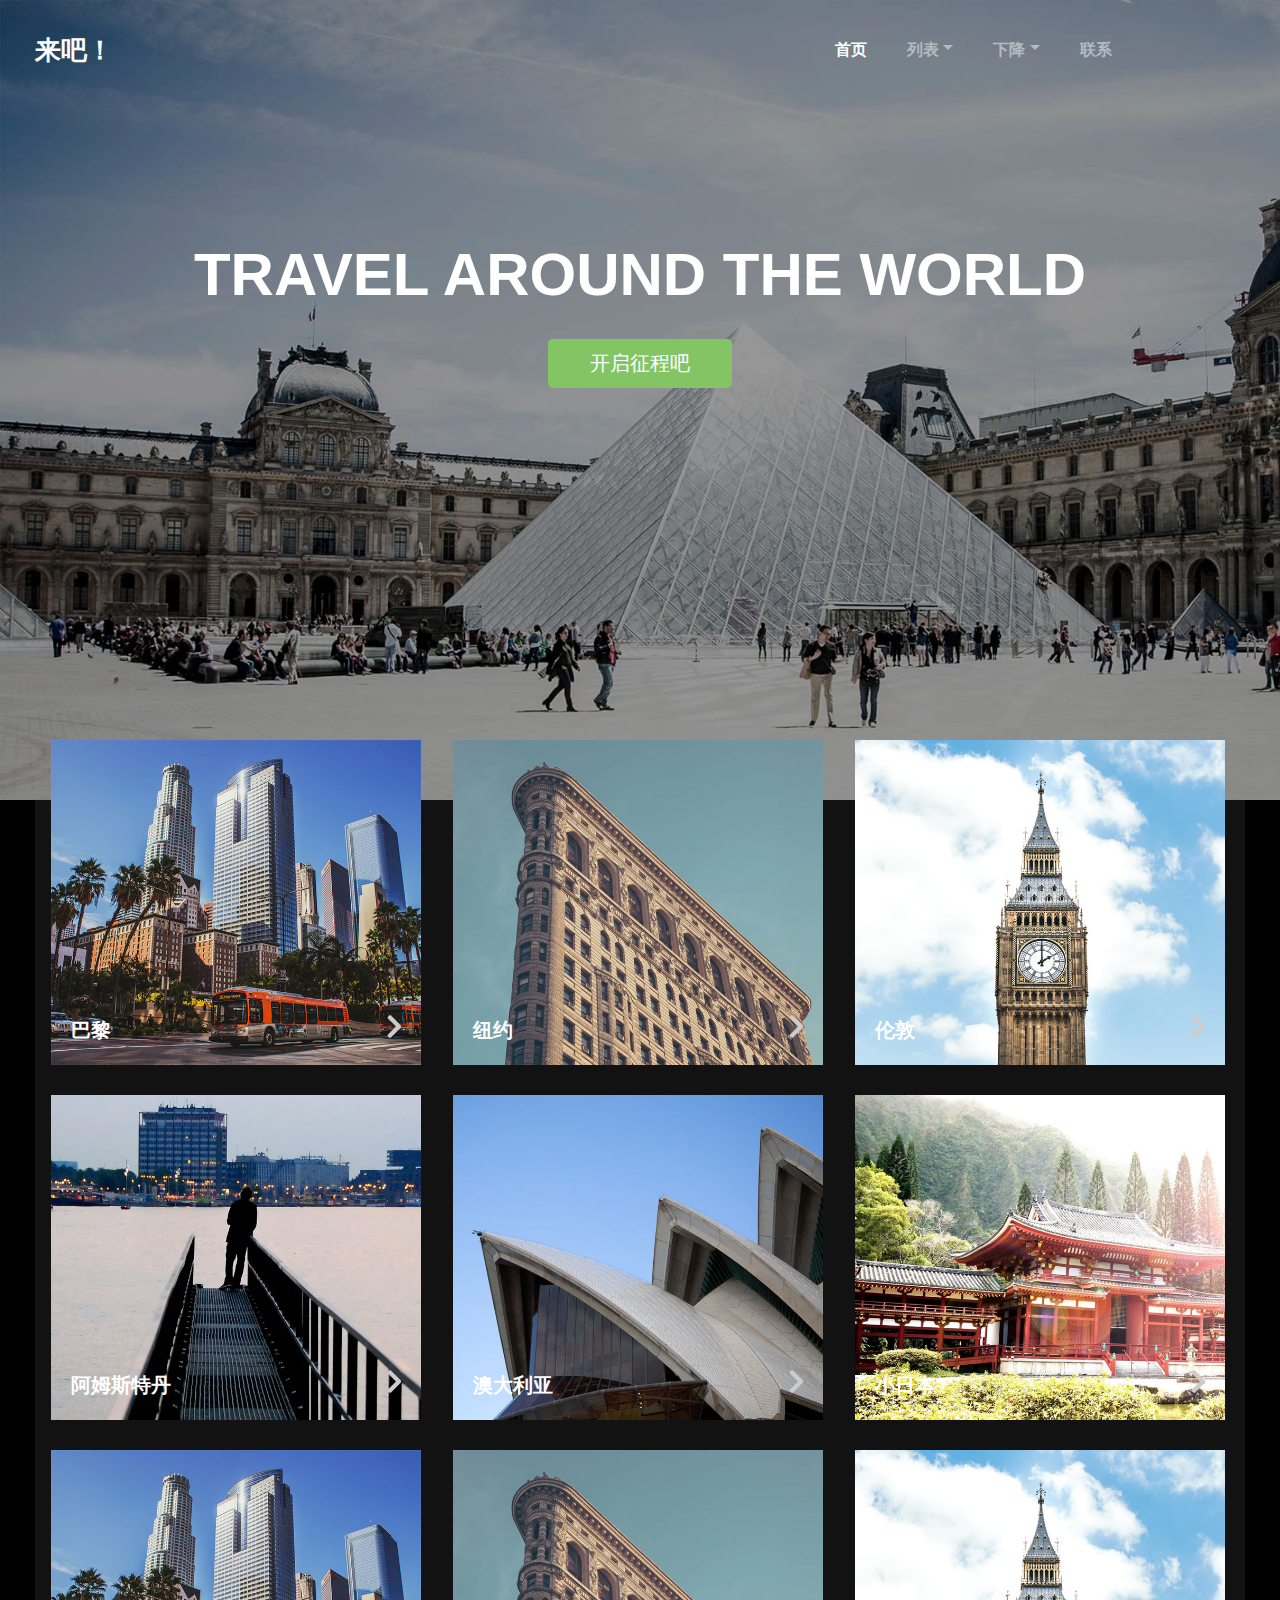
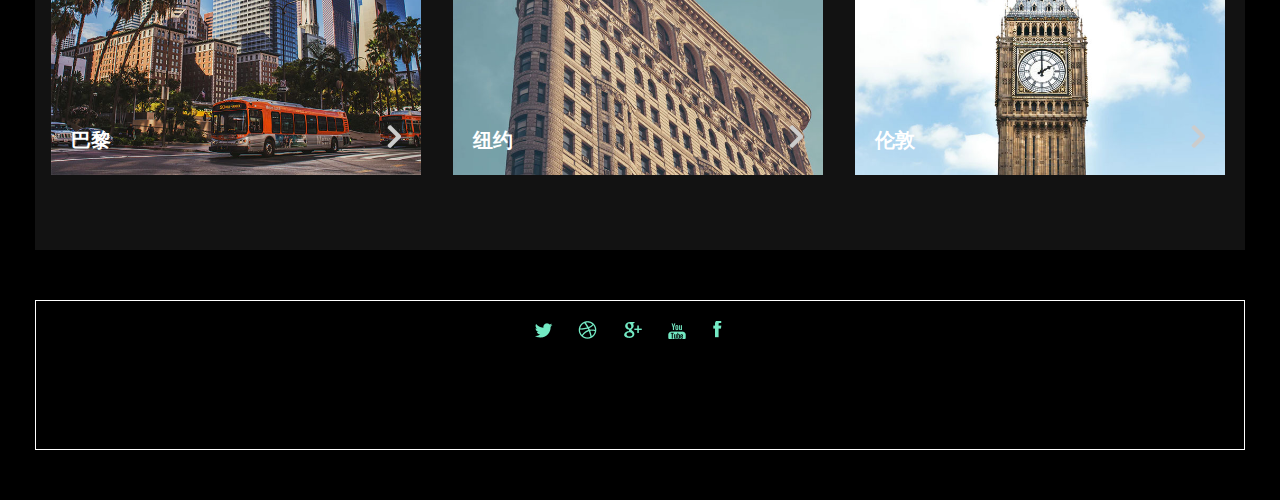
<file: 02Scene/index.html>
<!doctype html>
<html>
  <head>
    <meta charset="utf-8">
    <title>风景</title>
    <style></style>
    <link rel="stylesheet" href="css/content.css">
  </head>
  <body>
    <!-- 1.头部 -->
    <header>
      <!-- 背景图片 -->
      <div id="bg_img"></div>
      <!-- 阴影 -->
      <div class="shadow"></div>
    </header>
    <!-- 2.导航 -->
    <nav>
      <!-- 2.1上部的导航条 -->
      <div id="nav">
        <p><a href="#">来吧！</a></p>
        <ul>
          <li class="current">首页</li>
          <li class="list">
            <a href="#">列表</a>
            <i></i>
            <div class="list_content">
              <b></b>
              <ul>
                <li><a href="#">啊啊啊</a></li>
                <li><a href="#">啊啊啊</a></li>
                <li><a href="#">啊啊啊</a></li>
                <li><a href="#">啊啊啊</a></li>
              </ul>
            </div>
          </li>
          <li class="list">
            <a href="#">下降</a>
            <i></i>
            <div class="list_content">
              <b></b>
              <ul>
                <li><a href="#">呀呀呀</a></li>
                <li><a href="#">呀呀呀</a></li>
                <li><a href="#">呀呀呀</a></li>
                <li><a href="#">呀呀呀</a></li>
              </ul>
            </div>
          </li>
          <li><a href="#">联系</a></li>
        </ul>
      </div>
      <!-- 2.2中部的主题 -->
      <div id="topic">
        <p>TRAVEL AROUND THE WORLD</p>
        <a href="#">开启征程吧</a>
      </div>
    </nav>
    <!-- 3.页面主体 -->
    <section>
      <div id="content">
        <!-- 3.1下面的6幅图 -->
        <ul class="img_list6 lf">
          <li>
            <a href="#"><img src="images/img-1.jpg"></a>
            <div class="shadow"></div>
            <!-- 城市名 -->
            <div class="city_name">
              <span>巴黎</span>
              <i></i>
            </div>
          </li>
          <li>
            <a href="#"><img src="images/img-2.jpg"></a>
            <div class="shadow"></div>
            <!-- 城市名 -->
            <div class="city_name">
              <span>纽约</span>
              <i></i>
            </div>
          </li>
          <li>
            <a href="#"><img src="images/img-3.jpg"></a>
            <div class="shadow"></div>
            <!-- 城市名 -->
            <div class="city_name">
              <span>伦敦</span>
              <i></i>
            </div>
          </li>
          <li>
            <a href="#"><img src="images/img-4.jpg"></a>
            <div class="shadow"></div>
            <!-- 城市名 -->
            <div class="city_name">
              <span>阿姆斯特丹</span>
              <i></i>
            </div>
          </li>
          <li>
            <a href="#"><img src="images/img-5.jpg"></a>
            <div class="shadow"></div>
            <!-- 城市名 -->
            <div class="city_name">
              <span>澳大利亚</span>
              <i></i>
            </div>
          </li>
          <li>
            <a href="#"><img src="images/img-6.jpg"></a>
            <div class="shadow"></div>
            <!-- 城市名 -->
            <div class="city_name">
              <span>小日本</span>
              <i></i>
            </div>
          </li>
          <li>
            <a href="#"><img src="images/img-1.jpg"></a>
            <div class="shadow"></div>
            <!-- 城市名 -->
            <div class="city_name">
              <span>巴黎</span>
              <i></i>
            </div>
          </li>
          <li>
            <a href="#"><img src="images/img-2.jpg"></a>
            <div class="shadow"></div>
            <!-- 城市名 -->
            <div class="city_name">
              <span>纽约</span>
              <i></i>
            </div>
          </li>
          <li>
            <a href="#"><img src="images/img-3.jpg"></a>
            <div class="shadow"></div>
            <!-- 城市名 -->
            <div class="city_name">
              <span>伦敦</span>
              <i></i>
            </div>
          </li>
        </ul>
      
      </div>
    </section>
    <!-- 4.底部信息 -->
    <footer class="table">
      <div id="contact">
        <div class="contact_list">
          <i></i>
          <i></i>
          <i></i>
          <i></i>
          <i></i>
        </div>
      </div>
    </footer>
  </body>
</html>
</file>
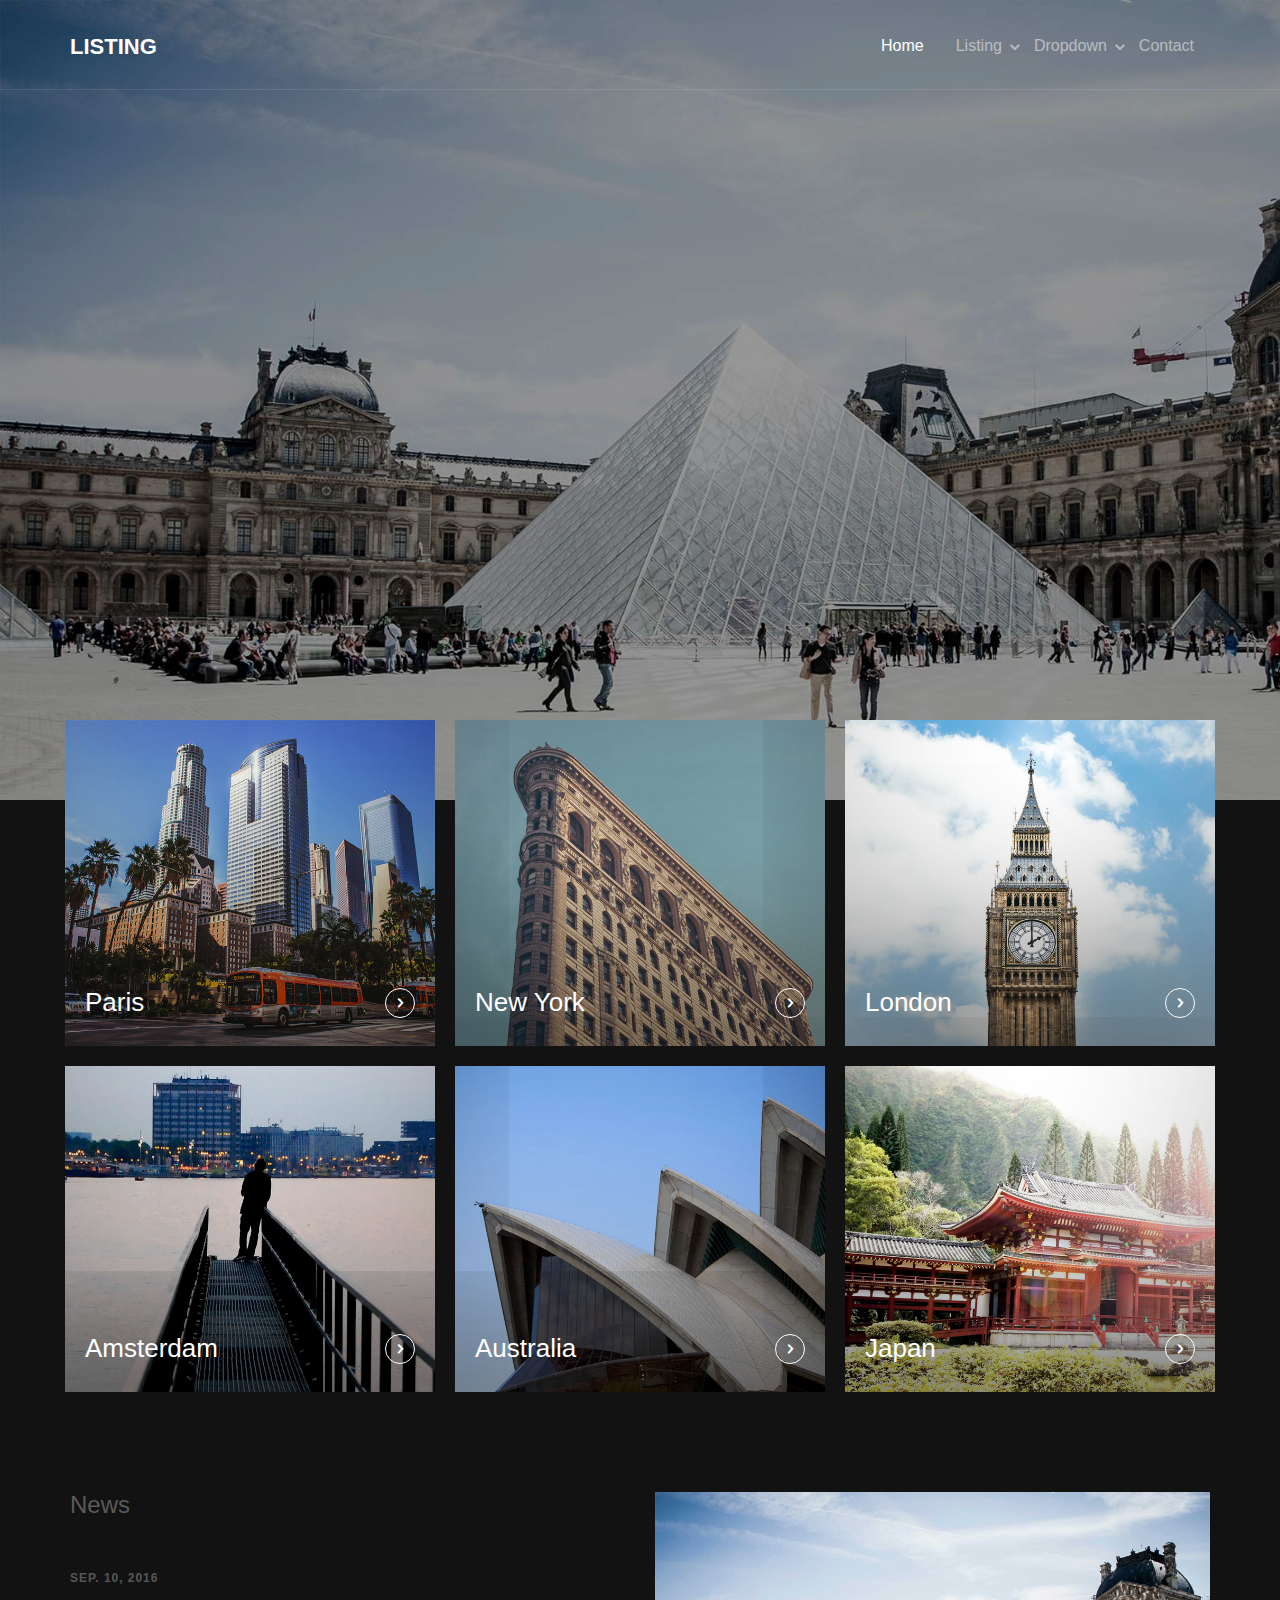
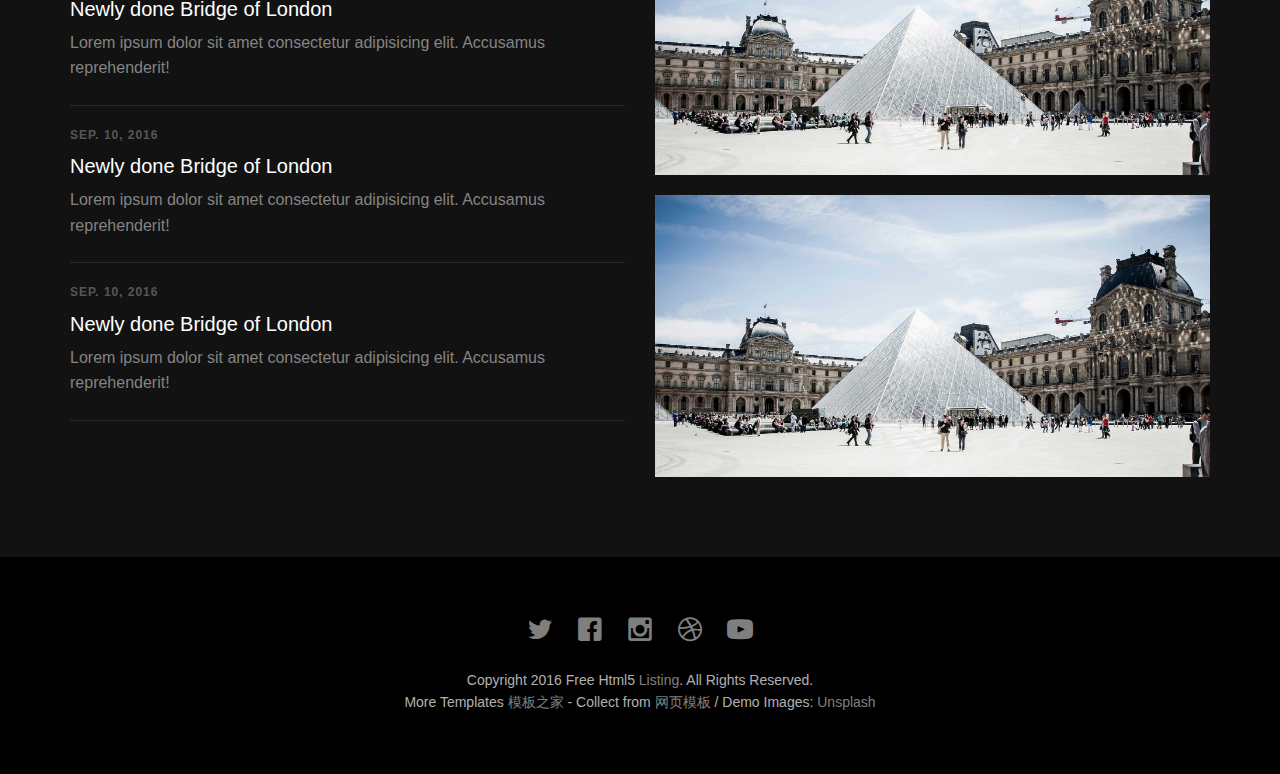
<file: 02Scene/Template/index.html>
<!DOCTYPE html>
<!--[if lt IE 7]>      <html class="no-js lt-ie9 lt-ie8 lt-ie7"> <![endif]-->
<!--[if IE 7]>         <html class="no-js lt-ie9 lt-ie8"> <![endif]-->
<!--[if IE 8]>         <html class="no-js lt-ie9"> <![endif]-->
<!--[if gt IE 8]><!--> <html class="no-js"> <!--<![endif]-->
	<head>
	<meta charset="utf-8">
	<meta http-equiv="X-UA-Compatible" content="IE=edge">
	<title>Listing &mdash; 100% Free Fully Responsive HTML5 Template </title>
	<meta name="viewport" content="width=device-width, initial-scale=1">
	<meta name="description" content="Free HTML5 Template by FREEHTML5" />
	<meta name="keywords" content="free html5, free template, free bootstrap, html5, css3, mobile first, responsive" />
	

  

  	<!-- Facebook and Twitter integration -->
	<meta property="og:title" content=""/>
	<meta property="og:image" content=""/>
	<meta property="og:url" content=""/>
	<meta property="og:site_name" content=""/>
	<meta property="og:description" content=""/>
	<meta name="twitter:title" content="" />
	<meta name="twitter:image" content="" />
	<meta name="twitter:url" content="" />
	<meta name="twitter:card" content="" />

	<!-- Place favicon.ico and apple-touch-icon.png in the root directory -->
	<link rel="shortcut icon" href="favicon.ico">

	<!-- <link href='https://fonts.googleapis.com/css?family=Open+Sans:400,700,300' rel='stylesheet' type='text/css'> -->
	
	<!-- Animate.css -->
	<link rel="stylesheet" href="css/animate.css">
	<!-- Icomoon Icon Fonts-->
	<link rel="stylesheet" href="css/icomoon.css">
	<!-- Bootstrap  -->
	<link rel="stylesheet" href="css/bootstrap.css">
	<!-- Superfish -->
	<link rel="stylesheet" href="css/superfish.css">

	<link rel="stylesheet" href="css/style.css">


	<!-- Modernizr JS -->
	<script src="js/modernizr-2.6.2.min.js"></script>
	<!-- FOR IE9 below -->
	<!--[if lt IE 9]>
	<script src="js/respond.min.js"></script>
	<![endif]-->

	</head>
	<body>
		<div id="fh5co-wrapper">
		<div id="fh5co-page">
		<div id="fh5co-header">
			<header id="fh5co-header-section">
				<div class="container">
					<div class="nav-header">
						<a href="#" class="js-fh5co-nav-toggle fh5co-nav-toggle"><i></i></a>
						<h1 id="fh5co-logo"><a href="index.html">Listing</a></h1>
						<!-- START #fh5co-menu-wrap -->
						<nav id="fh5co-menu-wrap" role="navigation">
							<ul class="sf-menu" id="fh5co-primary-menu">
								<li class="active">
									<a href="index.html">Home</a>
								</li>
								<li>
									<a href="listing.html" class="fh5co-sub-ddown">Listing</a>
									<ul class="fh5co-sub-menu">
										<li><a href="#/preview/?item=build-free-html5-bootstrap-template" target="_blank">Build</a></li>
										<li><a href="#/preview/?item=work-free-html5-template-bootstrap" target="_blank">Work</a></li>
										<li><a href="#/preview/?item=light-free-html5-template-bootstrap" target="_blank">Light</a></li>
										<li><a href="#/preview/?item=relic-free-html5-template-using-bootstrap" target="_blank">Relic</a></li>
										<li><a href="#/preview/?item=display-free-html5-template-using-bootstrap" target="_blank">Display</a></li>
										<li><a href="#/preview/?item=sprint-free-html5-template-bootstrap" target="_blank">Sprint</a></li>
									</ul>
								</li>
								<li>
									<a href="#" class="fh5co-sub-ddown">Dropdown</a>
									 <ul class="fh5co-sub-menu">
									 	<li><a href="left-sidebar.html">Web Development</a></li>
									 	<li><a href="right-sidebar.html">Branding &amp; Identity</a></li>
										<li>
											<a href="#" class="fh5co-sub-ddown">Free HTML5</a>
											<ul class="fh5co-sub-menu">
												<li><a href="#/preview/?item=build-free-html5-bootstrap-template" target="_blank">Build</a></li>
												<li><a href="#/preview/?item=work-free-html5-template-bootstrap" target="_blank">Work</a></li>
												<li><a href="#/preview/?item=light-free-html5-template-bootstrap" target="_blank">Light</a></li>
												<li><a href="#/preview/?item=relic-free-html5-template-using-bootstrap" target="_blank">Relic</a></li>
												<li><a href="#/preview/?item=display-free-html5-template-using-bootstrap" target="_blank">Display</a></li>
												<li><a href="#/preview/?item=sprint-free-html5-template-bootstrap" target="_blank">Sprint</a></li>
											</ul>
										</li>
										<li><a href="#">UI Animation</a></li>
										<li><a href="#">Copywriting</a></li>
										<li><a href="#">Photography</a></li> 
									</ul>
								</li>
								<li><a href="contact.html">Contact</a></li>
							</ul>
						</nav>
					</div>
				</div>
			</header>
			
		</div>
		
		
		<div class="fh5co-hero">
			<div class="fh5co-overlay"></div>
			<div class="fh5co-cover text-center" data-stellar-background-ratio="0.5" style="background-image: url(images/cover_bg_1.jpg);">
				<div class="desc animate-box">
					<h2>Travel Around The World.</h2>
					<!-- <span>Lovely Crafted by <a href="#" target="_blank" class="fh5co-site-name">FREEHTML5.co</a></span> -->
					<span><a class="btn btn-primary btn-lg" href="#">Get Started</a></span>
				</div>
			</div>

		</div>


		<div class="fh5co-listing">
			<div class="container">
				<div class="row">
					<div class="col-md-4 col-sm-4 fh5co-item-wrap">
						<a class="fh5co-listing-item">
							<img src="images/img-1.jpg" alt="Free HTML5 Bootstrap Template by FreeHTML5.co" class="img-responsive">
							<div class="fh5co-listing-copy">
								<h2>Paris</h2>
								<span class="icon">
									<i class="icon-chevron-right"></i>
								</span>
							</div>
						</a>
					</div>
					<div class="col-md-4 col-sm-4 fh5co-item-wrap">
						<a class="fh5co-listing-item">
							<img src="images/img-2.jpg" alt="Free HTML5 Bootstrap Template by FreeHTML5.co" class="img-responsive">
							<div class="fh5co-listing-copy">
								<h2>New York</h2>
								<span class="icon">
									<i class="icon-chevron-right"></i>
								</span>
							</div>
						</a>
					</div>
					<div class="col-md-4 col-sm-4 fh5co-item-wrap">
						<a class="fh5co-listing-item">
							<img src="images/img-3.jpg" alt="Free HTML5 Bootstrap Template by FreeHTML5.co" class="img-responsive">
							<div class="fh5co-listing-copy">
								<h2>London</h2>
								<span class="icon">
									<i class="icon-chevron-right"></i>
								</span>
							</div>
						</a>
					</div>
					<!-- END 3 row -->

					<div class="col-md-4 col-sm-4 fh5co-item-wrap">
						<a class="fh5co-listing-item">
							<img src="images/img-4.jpg" alt="Free HTML5 Bootstrap Template by FreeHTML5.co" class="img-responsive">
							<div class="fh5co-listing-copy">
								<h2>Amsterdam</h2>
								<span class="icon">
									<i class="icon-chevron-right"></i>
								</span>
							</div>
						</a>
					</div>
					<div class="col-md-4 col-sm-4 fh5co-item-wrap">
						<a class="fh5co-listing-item">
							<img src="images/img-5.jpg" alt="Free HTML5 Bootstrap Template by FreeHTML5.co" class="img-responsive">
							<div class="fh5co-listing-copy">
								<h2>Australia</h2>
								<span class="icon">
									<i class="icon-chevron-right"></i>
								</span>
							</div>
						</a>
					</div>
					<div class="col-md-4 col-sm-4 fh5co-item-wrap">
						<a class="fh5co-listing-item">
							<img src="images/img-6.jpg" alt="Free HTML5 Bootstrap Template by FreeHTML5.co" class="img-responsive">
							<div class="fh5co-listing-copy">
								<h2>Japan</h2>
								<span class="icon">
									<i class="icon-chevron-right"></i>
								</span>
							</div>
						</a>
					</div>
					<!-- END 3 row -->


				</div>
			</div>
		</div>
        
        <div class="copyrights">Collect from <a href="http://www.cssmoban.com/" >手机网站模板</a></div>


		<div class="fh5co-section">
			<div class="container">
				<div class="row">
					<div class="col-md-6 fh5co-news">
						<h3>News</h3>
						<ul>
							<li>
								<a href="#">
									<span class="fh5co-date">Sep. 10, 2016</span>
									<h3>Newly done Bridge of London</h3>
									<p>Lorem ipsum dolor sit amet consectetur adipisicing elit. Accusamus reprehenderit!</p>
								</a>
							</li>
							<li>
								<a href="#">
									<span class="fh5co-date">Sep. 10, 2016</span>
									<h3>Newly done Bridge of London</h3>
									<p>Lorem ipsum dolor sit amet consectetur adipisicing elit. Accusamus reprehenderit!</p>
								</a>
							</li>
							<li>
								<a href="#">
									<span class="fh5co-date">Sep. 10, 2016</span>
									<h3>Newly done Bridge of London</h3>
									<p>Lorem ipsum dolor sit amet consectetur adipisicing elit. Accusamus reprehenderit!</p>
								</a>
							</li>
						</ul>
					</div>
					<div class="col-md-6 fh5co-testimonial">
						<img src="images/cover_bg_1.jpg" alt="Free HTML5 Bootstrap Template by FreeHTML5.co" class="img-responsive mb20">
						<img src="images/cover_bg_1.jpg" alt="Free HTML5 Bootstrap Template by FreeHTML5.co" class="img-responsive">
					</div>
				</div>
			</div>
		</div>
		
		<footer>
			<div id="footer">
				<div class="container">
					<div class="row">
						<div class="col-md-6 col-md-offset-3 text-center">
							<p class="fh5co-social-icons">
								<a href="#"><i class="icon-twitter2"></i></a>
								<a href="#"><i class="icon-facebook2"></i></a>
								<a href="#"><i class="icon-instagram"></i></a>
								<a href="#"><i class="icon-dribbble2"></i></a>
								<a href="#"><i class="icon-youtube"></i></a>
							</p>
							<p>Copyright 2016 Free Html5 <a href="#">Listing</a>. All Rights Reserved. <br> More Templates <a href="http://www.cssmoban.com/" target="_blank" title="模板之家">模板之家</a> - Collect from <a href="http://www.cssmoban.com/" title="网页模板" target="_blank">网页模板</a> / Demo Images: <a href="#" target="_blank">Unsplash</a></p>
						</div>
					</div>
				</div>
			</div>
		</footer>
	

	</div>
	<!-- END fh5co-page -->

	</div>
	<!-- END fh5co-wrapper -->

	<!-- jQuery -->


	<script src="js/jquery.min.js"></script>
	<!-- jQuery Easing -->
	<script src="js/jquery.easing.1.3.js"></script>
	<!-- Bootstrap -->
	<script src="js/bootstrap.min.js"></script>
	<!-- Waypoints -->
	<script src="js/jquery.waypoints.min.js"></script>
	<!-- Stellar -->
	<script src="js/jquery.stellar.min.js"></script>
	<!-- Superfish -->
	<script src="js/hoverIntent.js"></script>
	<script src="js/superfish.js"></script>

	<!-- Main JS -->
	<script src="js/main.js"></script>

	</body>
</html>
</file>
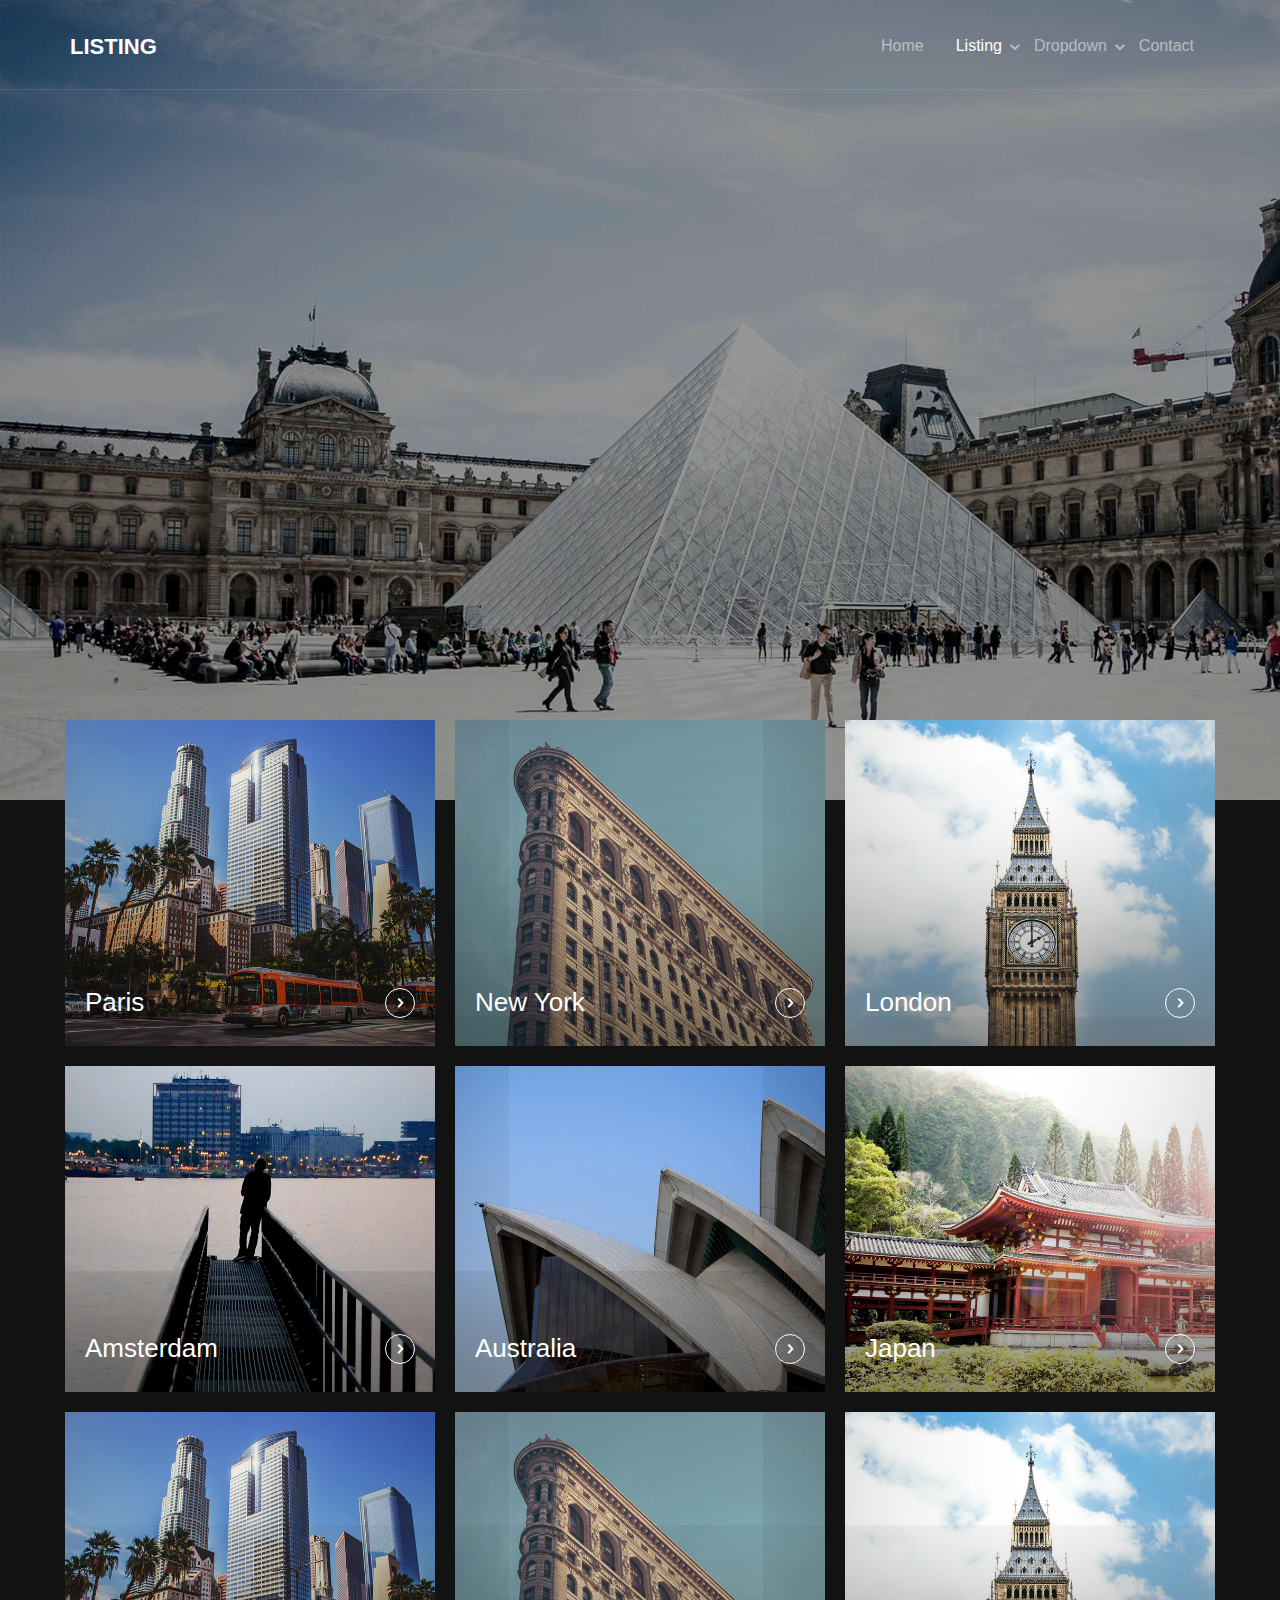
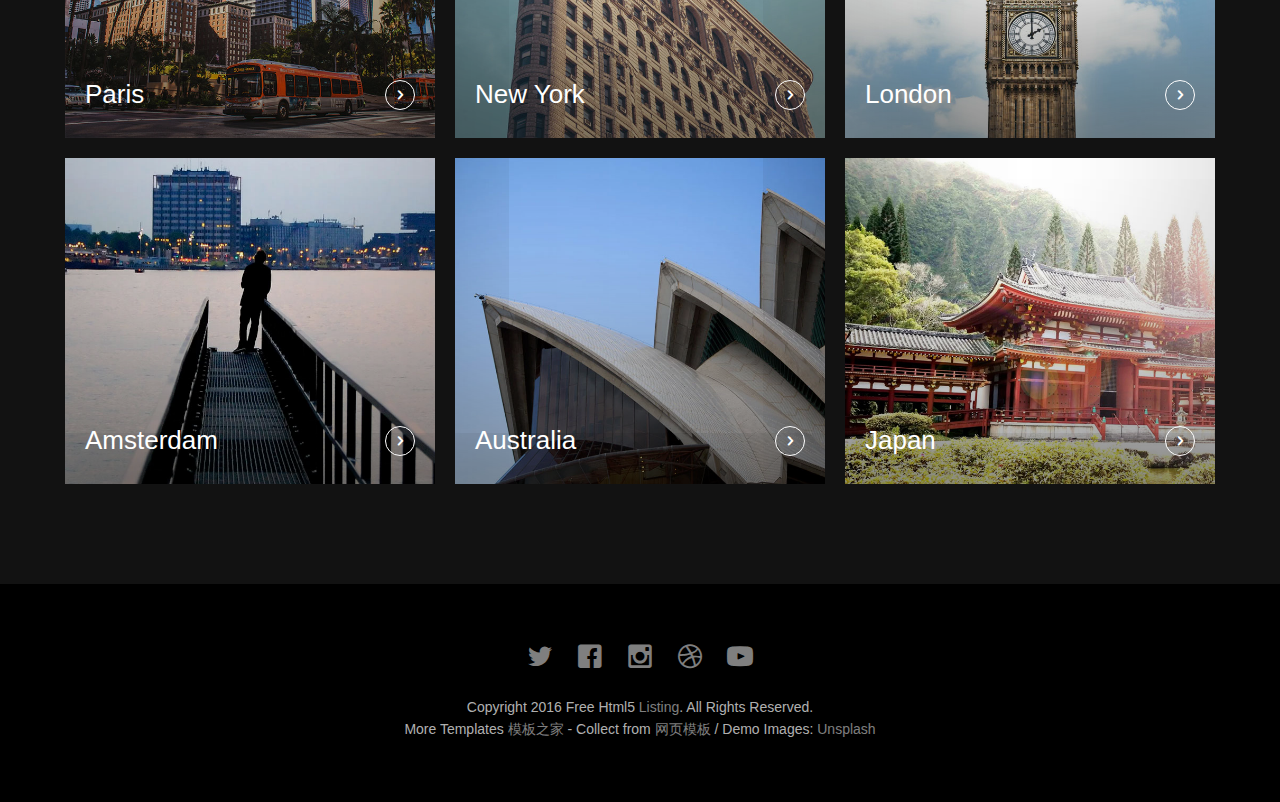
<file: 02Scene/Template/listing.html>
<!DOCTYPE html>
<!--[if lt IE 7]>      <html class="no-js lt-ie9 lt-ie8 lt-ie7"> <![endif]-->
<!--[if IE 7]>         <html class="no-js lt-ie9 lt-ie8"> <![endif]-->
<!--[if IE 8]>         <html class="no-js lt-ie9"> <![endif]-->
<!--[if gt IE 8]><!--> <html class="no-js"> <!--<![endif]-->
	<head>
	<meta charset="utf-8">
	<meta http-equiv="X-UA-Compatible" content="IE=edge">
	<title>Listing &mdash; 100% Free Fully Responsive HTML5 Template </title>
	<meta name="viewport" content="width=device-width, initial-scale=1">
	<meta name="description" content="Free HTML5 Template by FREEHTML5" />
	<meta name="keywords" content="free html5, free template, free bootstrap, html5, css3, mobile first, responsive" />
	

  

  	<!-- Facebook and Twitter integration -->
	<meta property="og:title" content=""/>
	<meta property="og:image" content=""/>
	<meta property="og:url" content=""/>
	<meta property="og:site_name" content=""/>
	<meta property="og:description" content=""/>
	<meta name="twitter:title" content="" />
	<meta name="twitter:image" content="" />
	<meta name="twitter:url" content="" />
	<meta name="twitter:card" content="" />

	<!-- Place favicon.ico and apple-touch-icon.png in the root directory -->
	<link rel="shortcut icon" href="favicon.ico">

	<!-- <link href='https://fonts.googleapis.com/css?family=Open+Sans:400,700,300' rel='stylesheet' type='text/css'> -->
	
	<!-- Animate.css -->
	<link rel="stylesheet" href="css/animate.css">
	<!-- Icomoon Icon Fonts-->
	<link rel="stylesheet" href="css/icomoon.css">
	<!-- Bootstrap  -->
	<link rel="stylesheet" href="css/bootstrap.css">
	<!-- Superfish -->
	<link rel="stylesheet" href="css/superfish.css">

	<link rel="stylesheet" href="css/style.css">


	<!-- Modernizr JS -->
	<script src="js/modernizr-2.6.2.min.js"></script>
	<!-- FOR IE9 below -->
	<!--[if lt IE 9]>
	<script src="js/respond.min.js"></script>
	<![endif]-->

	</head>
	<body>
		<div id="fh5co-wrapper">
		<div id="fh5co-page">
		<div id="fh5co-header">
			<header id="fh5co-header-section">
				<div class="container">
					<div class="nav-header">
						<a href="#" class="js-fh5co-nav-toggle fh5co-nav-toggle"><i></i></a>
						<h1 id="fh5co-logo"><a href="index.html">Listing</a></h1>
						<!-- START #fh5co-menu-wrap -->
						<nav id="fh5co-menu-wrap" role="navigation">
							<ul class="sf-menu" id="fh5co-primary-menu">
								<li>
									<a href="index.html">Home</a>
								</li>
								<li class="active">
									<a href="listing.html" class="fh5co-sub-ddown">Listing</a>
									<ul class="fh5co-sub-menu">
										<li><a href="#/preview/?item=build-free-html5-bootstrap-template" target="_blank">Build</a></li>
										<li><a href="#/preview/?item=work-free-html5-template-bootstrap" target="_blank">Work</a></li>
										<li><a href="#/preview/?item=light-free-html5-template-bootstrap" target="_blank">Light</a></li>
										<li><a href="#/preview/?item=relic-free-html5-template-using-bootstrap" target="_blank">Relic</a></li>
										<li><a href="#/preview/?item=display-free-html5-template-using-bootstrap" target="_blank">Display</a></li>
										<li><a href="#/preview/?item=sprint-free-html5-template-bootstrap" target="_blank">Sprint</a></li>
									</ul>
								</li>
								<li>
									<a href="#" class="fh5co-sub-ddown">Dropdown</a>
									 <ul class="fh5co-sub-menu">
									 	<li><a href="left-sidebar.html">Web Development</a></li>
									 	<li><a href="right-sidebar.html">Branding &amp; Identity</a></li>
										<li>
											<a href="#" class="fh5co-sub-ddown">Free HTML5</a>
											<ul class="fh5co-sub-menu">
												<li><a href="#/preview/?item=build-free-html5-bootstrap-template" target="_blank">Build</a></li>
												<li><a href="#/preview/?item=work-free-html5-template-bootstrap" target="_blank">Work</a></li>
												<li><a href="#/preview/?item=light-free-html5-template-bootstrap" target="_blank">Light</a></li>
												<li><a href="#/preview/?item=relic-free-html5-template-using-bootstrap" target="_blank">Relic</a></li>
												<li><a href="#/preview/?item=display-free-html5-template-using-bootstrap" target="_blank">Display</a></li>
												<li><a href="#/preview/?item=sprint-free-html5-template-bootstrap" target="_blank">Sprint</a></li>
											</ul>
										</li>
										<li><a href="#">UI Animation</a></li>
										<li><a href="#">Copywriting</a></li>
										<li><a href="#">Photography</a></li> 
									</ul>
								</li>
								<li><a href="contact.html">Contact</a></li>
							</ul>
						</nav>
					</div>
				</div>
			</header>
			
		</div>
		
		
		<div class="fh5co-hero">
			<div class="fh5co-overlay"></div>
			<div class="fh5co-cover text-center" data-stellar-background-ratio="0.5" style="background-image: url(images/cover_bg_1.jpg);">
				<div class="desc animate-box">
					<h2>Listing of Places</h2>
					<span><a class="btn btn-primary btn-lg" href="#">Get Started</a></span>
				</div>
			</div>

		</div>


		<div class="fh5co-listing">
			<div class="container">
				<div class="row">
					<div class="col-md-4 fh5co-item-wrap">
						<a class="fh5co-listing-item">
							<img src="images/img-1.jpg" alt="Free HTML5 Bootstrap Template by FreeHTML5.co" class="img-responsive">
							<div class="fh5co-listing-copy">
								<h2>Paris</h2>
								<span class="icon">
									<i class="icon-chevron-right"></i>
								</span>
							</div>
						</a>
					</div>
					<div class="col-md-4 fh5co-item-wrap">
						<a class="fh5co-listing-item">
							<img src="images/img-2.jpg" alt="Free HTML5 Bootstrap Template by FreeHTML5.co" class="img-responsive">
							<div class="fh5co-listing-copy">
								<h2>New York</h2>
								<span class="icon">
									<i class="icon-chevron-right"></i>
								</span>
							</div>
						</a>
					</div>
					<div class="col-md-4 fh5co-item-wrap">
						<a class="fh5co-listing-item">
							<img src="images/img-3.jpg" alt="Free HTML5 Bootstrap Template by FreeHTML5.co" class="img-responsive">
							<div class="fh5co-listing-copy">
								<h2>London</h2>
								<span class="icon">
									<i class="icon-chevron-right"></i>
								</span>
							</div>
						</a>
					</div>
					<!-- END 3 row -->

					<div class="col-md-4 fh5co-item-wrap">
						<a class="fh5co-listing-item">
							<img src="images/img-4.jpg" alt="Free HTML5 Bootstrap Template by FreeHTML5.co" class="img-responsive">
							<div class="fh5co-listing-copy">
								<h2>Amsterdam</h2>
								<span class="icon">
									<i class="icon-chevron-right"></i>
								</span>
							</div>
						</a>
					</div>
					<div class="col-md-4 fh5co-item-wrap">
						<a class="fh5co-listing-item">
							<img src="images/img-5.jpg" alt="Free HTML5 Bootstrap Template by FreeHTML5.co" class="img-responsive">
							<div class="fh5co-listing-copy">
								<h2>Australia</h2>
								<span class="icon">
									<i class="icon-chevron-right"></i>
								</span>
							</div>
						</a>
					</div>
					<div class="col-md-4 fh5co-item-wrap">
						<a class="fh5co-listing-item">
							<img src="images/img-6.jpg" alt="Free HTML5 Bootstrap Template by FreeHTML5.co" class="img-responsive">
							<div class="fh5co-listing-copy">
								<h2>Japan</h2>
								<span class="icon">
									<i class="icon-chevron-right"></i>
								</span>
							</div>
						</a>
					</div>
					<!-- END 3 row -->

					<div class="col-md-4 fh5co-item-wrap">
						<a class="fh5co-listing-item">
							<img src="images/img-1.jpg" alt="Free HTML5 Bootstrap Template by FreeHTML5.co" class="img-responsive">
							<div class="fh5co-listing-copy">
								<h2>Paris</h2>
								<span class="icon">
									<i class="icon-chevron-right"></i>
								</span>
							</div>
						</a>
					</div>
					<div class="col-md-4 fh5co-item-wrap">
						<a class="fh5co-listing-item">
							<img src="images/img-2.jpg" alt="Free HTML5 Bootstrap Template by FreeHTML5.co" class="img-responsive">
							<div class="fh5co-listing-copy">
								<h2>New York</h2>
								<span class="icon">
									<i class="icon-chevron-right"></i>
								</span>
							</div>
						</a>
					</div>
					<div class="col-md-4 fh5co-item-wrap">
						<a class="fh5co-listing-item">
							<img src="images/img-3.jpg" alt="Free HTML5 Bootstrap Template by FreeHTML5.co" class="img-responsive">
							<div class="fh5co-listing-copy">
								<h2>London</h2>
								<span class="icon">
									<i class="icon-chevron-right"></i>
								</span>
							</div>
						</a>
					</div>
					<!-- END 3 row -->

					<div class="col-md-4 fh5co-item-wrap">
						<a class="fh5co-listing-item">
							<img src="images/img-4.jpg" alt="Free HTML5 Bootstrap Template by FreeHTML5.co" class="img-responsive">
							<div class="fh5co-listing-copy">
								<h2>Amsterdam</h2>
								<span class="icon">
									<i class="icon-chevron-right"></i>
								</span>
							</div>
						</a>
					</div>
					<div class="col-md-4 fh5co-item-wrap">
						<a class="fh5co-listing-item">
							<img src="images/img-5.jpg" alt="Free HTML5 Bootstrap Template by FreeHTML5.co" class="img-responsive">
							<div class="fh5co-listing-copy">
								<h2>Australia</h2>
								<span class="icon">
									<i class="icon-chevron-right"></i>
								</span>
							</div>
						</a>
					</div>
					<div class="col-md-4 fh5co-item-wrap">
						<a class="fh5co-listing-item">
							<img src="images/img-6.jpg" alt="Free HTML5 Bootstrap Template by FreeHTML5.co" class="img-responsive">
							<div class="fh5co-listing-copy">
								<h2>Japan</h2>
								<span class="icon">
									<i class="icon-chevron-right"></i>
								</span>
							</div>
						</a>
					</div>
					<!-- END 3 row -->

				</div>
			</div>
		</div>


		
		
		<footer>
			<div id="footer">
				<div class="container">
					<div class="row">
						<div class="col-md-6 col-md-offset-3 text-center">
							<p class="fh5co-social-icons">
								<a href="#"><i class="icon-twitter2"></i></a>
								<a href="#"><i class="icon-facebook2"></i></a>
								<a href="#"><i class="icon-instagram"></i></a>
								<a href="#"><i class="icon-dribbble2"></i></a>
								<a href="#"><i class="icon-youtube"></i></a>
							</p>
							<p>Copyright 2016 Free Html5 <a href="#">Listing</a>. All Rights Reserved. <br> More Templates <a href="http://www.cssmoban.com/" target="_blank" title="模板之家">模板之家</a> - Collect from <a href="http://www.cssmoban.com/" title="网页模板" target="_blank">网页模板</a> / Demo Images: <a href="#" target="_blank">Unsplash</a></p>
						</div>
					</div>
				</div>
			</div>
		</footer>
	

	</div>
	<!-- END fh5co-page -->

	</div>
	<!-- END fh5co-wrapper -->

	<!-- jQuery -->


	<script src="js/jquery.min.js"></script>
	<!-- jQuery Easing -->
	<script src="js/jquery.easing.1.3.js"></script>
	<!-- Bootstrap -->
	<script src="js/bootstrap.min.js"></script>
	<!-- Waypoints -->
	<script src="js/jquery.waypoints.min.js"></script>
	<!-- Stellar -->
	<script src="js/jquery.stellar.min.js"></script>
	<!-- Superfish -->
	<script src="js/hoverIntent.js"></script>
	<script src="js/superfish.js"></script>

	<!-- Main JS -->
	<script src="js/main.js"></script>

	</body>
</html>
</file>
<file: 02Scene/css/content.css>
/*data:2017/1/5*/
/*author:LYQ*/
body,div,p,pre,i,b,ul,ol,dl,dt,dd,li,h1,h2,h3,h4,h5,h6,img,input,button,table,form{
	padding:0;
	margin:0;
	list-style:none;
	border:none;
}
body{
	font-family:"宋体","微软雅黑",Arial,Helvetica,sans-serif;
	font-size:16px;
	color:#848484;
	background:#121212;
}
a{
	color:#B2BCC2;
	text-decoration:none;
}
a:hover{
	color:#fff;
	text-decoration:none;
}
.lf{
	float:left;
}
.rt{
	float:right;
}
.clear:after{
	content:"";
	display:block;
	clear:both;
}
.table:before{
	content:"";
	display:table;
}
header,nav,section,footer{
	width:100%;
	height:auto;
}
/*1.头部*/
header{
	position:relative;
}
#bg_img{
	height:800px;
	background:url(../images/cover_bg_1.jpg) no-repeat left center;
	background-size: cover;
}
/*阴影*/
header div.shadow{
	width:100%;
	height:800px;
	background:#000;
	opacity:0.4;
	position:absolute;
	left:0;
	top:0;
}
 /*2.导航*/
 #nav{
	width:1210px;
	height:100px;
	line-height:100px;
	position: absolute;
	left: 0; 
	top: 0; 
	right: 0; 
    margin: auto;
	/*实现绝对定位元素的居中，上右下左 位置为0，最后加上margin:auto*/
 }
 /*2.1上部的导航条*/
 #nav>p{
	float:left;
	width:800px;
	font-size:26px;
	font-weight:bold;
	color:#fff;
 }
 #nav>p a{
	color:#fff;
 }
 #nav>ul>li{
	height:30px;
	line-height:100px;
	float:left;
	margin-right:40px;
	font-weight:bold;
 }
 #nav>ul>li.current{
	color:#fff;
 }
 #nav>ul>li>i{
	display:inline-block;
	width:0;
	height:0;
	border:5px solid;
	border-color:#B2BCC2 transparent transparent transparent;
 }
 #nav>ul>li:hover i{
	border-color:transparent transparent #fff transparent;
	position:relative;
	top:-5px;
 }
 #nav li.list{
	position:relative;
 }
 #nav li.list div.list_content{
	position:absolute;
	top:75px;
	left:-10px;
	width:100px;
	height:150px;
	border:1px solid #fff;
	background:#fff;
	border-radius:5px;
	display:none;
 }
 #nav div.list_content b{
	width:0;
	height:0;
	border:5px solid;
	border-color:transparent transparent #fff transparent;
	position:absolute;
	left:20px;
	top:-10px;
 }
 #nav div.list_content ul li{
	height:20px;
	line-height:20px;
	margin-top:10px;
	text-align:center;
 }
 #nav li.list:hover div.list_content{
	display:block;
 }
 /*2.2中部的主题*/
 #topic{
	width:900px;
	height:180px;
	position:absolute;
	left:0;
	top:240px;
	right:0;
	margin:auto;
	animation:change 0.6s linear;
 }
 @keyframes change{
	0%{
		opacity:0;
		margin-top:100px;
	}
	100%{
		opacity:1;
		margin-top:0;
	}
 }
 #topic P{
	font-size:60px;
	font-weight:bold;
	color:#fff;
	text-align:center;
	margin-bottom:30px;
 }
 #topic a{
	display:block;
	width:180px;
	height:45px;
	line-height:45px;
	background:#83C565;
	color:#fff;
	font-size:20px;
	text-align:center;
	margin:0 auto;
	border-radius:5px;
	border:2px solid transparent;
 }
 #topic a:hover{
	background:transparent;
	border-color:#fff;
 }
 /*3.页面主体*/
 section{
	background:#000;
	height:auto;
 }
 #content{
	width:1210px;
	height:1050px;
	margin:0 auto;
	background:#121212;
 }
  #content ul{
	margin-top:-60px;
	position:relative;
	z-index:200;
  }
  /*3.1下面的6幅图*/
 #content ul.img_list6 li{
	float:left;
	box-sizing:border-box;
	width:370px;
	height:325px;
	margin:0 16px 30px;
	overflow:hidden;
	position:relative;
 }
 #content ul.img_list6 li img{
	width:370px;
	height:325px;
 }
 /*城市名*/
 #content ul.img_list6 div.shadow{
	width:370px;
	height:70px;
	opacity:0;
	background:#000;
	position:absolute;
	left:0;
	bottom:0;
 }
 #content ul.img_list6 div.city_name{
	box-sizing:border-box;
	width:370px;
	height:70px;
	line-height:70px;
	padding:0 20px;
	position:absolute;
	left:0;
	bottom:0;
 }
 #content ul.img_list6 div.city_name span{
	font-size:20px;
	font-weight:bold;
	color:#fff;
 }
#content ul.img_list6 div.city_name i{
	float:right;
	display:inline-block;
	width:14px;
	height:23px;
	background:url(../images/iconlist_3.png) no-repeat -60px -50px;
	margin-top:20px;
}
/*鼠标移上去，图片变大*/
#content ul.img_list6 li:hover img{
	transition:transform 0.4s linear;
}
#content ul.img_list6 li:hover div.shadow{
	transition:opacity 0.4s linear;
}
#content ul.img_list6 li:hover img{
	transform:scale(1.1);
}
#content ul.img_list6 li:hover div.shadow{
	opacity:0.5;
}
/*4.底部信息*/
footer{
	height:250px;
	background:#000;
}
#contact{
	box-sizing:border-box;
	width:1210px;
	height:150px;
	margin:0 auto;
	padding:20px 0;
	border:1px solid #fff;
	margin-top:50px;
}
#contact div.contact_list{
	width:232px;
	margin:0 auto;
}
#contact div.contact_list i{
	display:inline-block;
	width:20px;
	height:18px;
	margin:0 10px;
}
#contact div.contact_list i:nth-child(1){
	background:url(../images/social.png) no-repeat -48px -9px;
}
#contact div.contact_list i:nth-child(2){
	background:url(../images/social.png) no-repeat -86px -9px;
}
#contact div.contact_list i:nth-child(3){
	background:url(../images/social.png) no-repeat -128px -9px;
}
#contact div.contact_list i:nth-child(4){
	background:url(../images/social.png) no-repeat -169px -9px;
}
#contact div.contact_list i:nth-child(5){
	background:url(../images/social.png) no-repeat -16px -9px;
}
</file>
<file: 02Scene/Template/css/icomoon.css>
@font-face {
    font-family: 'icomoon';
    src:    url('fonts/icomoon.eot?1oniuf');
    src:    url('fonts/icomoon.eot?1oniuf#iefix') format('embedded-opentype'),
        url('fonts/icomoon.ttf?1oniuf') format('truetype'),
        url('fonts/icomoon.woff?1oniuf') format('woff'),
        url('fonts/icomoon.svg?1oniuf#icomoon') format('svg');
    font-weight: normal;
    font-style: normal;
}

[class^="icon-"], [class*=" icon-"] {
    /* use !important to prevent issues with browser extensions that change fonts */
    font-family: 'icomoon' !important;
    speak: none;
    font-style: normal;
    font-weight: normal;
    font-variant: normal;
    text-transform: none;
    line-height: 1;

    /* Better Font Rendering =========== */
    -webkit-font-smoothing: antialiased;
    -moz-osx-font-smoothing: grayscale;
}

.icon-mobile:before {
    content: "\e000";
}
.icon-laptop:before {
    content: "\e001";
}
.icon-desktop:before {
    content: "\e002";
}
.icon-tablet:before {
    content: "\e003";
}
.icon-phone:before {
    content: "\e004";
}
.icon-document:before {
    content: "\e005";
}
.icon-documents:before {
    content: "\e006";
}
.icon-search:before {
    content: "\e007";
}
.icon-clipboard:before {
    content: "\e008";
}
.icon-newspaper:before {
    content: "\e009";
}
.icon-notebook:before {
    content: "\e00a";
}
.icon-book-open:before {
    content: "\e00b";
}
.icon-browser:before {
    content: "\e00c";
}
.icon-calendar:before {
    content: "\e00d";
}
.icon-presentation:before {
    content: "\e00e";
}
.icon-picture:before {
    content: "\e00f";
}
.icon-pictures:before {
    content: "\e010";
}
.icon-video:before {
    content: "\e011";
}
.icon-camera:before {
    content: "\e012";
}
.icon-printer:before {
    content: "\e013";
}
.icon-toolbox:before {
    content: "\e014";
}
.icon-briefcase:before {
    content: "\e015";
}
.icon-wallet:before {
    content: "\e016";
}
.icon-gift:before {
    content: "\e017";
}
.icon-bargraph:before {
    content: "\e018";
}
.icon-grid:before {
    content: "\e019";
}
.icon-expand:before {
    content: "\e01a";
}
.icon-focus:before {
    content: "\e01b";
}
.icon-edit:before {
    content: "\e01c";
}
.icon-adjustments:before {
    content: "\e01d";
}
.icon-ribbon:before {
    content: "\e01e";
}
.icon-hourglass:before {
    content: "\e01f";
}
.icon-lock:before {
    content: "\e020";
}
.icon-megaphone:before {
    content: "\e021";
}
.icon-shield:before {
    content: "\e022";
}
.icon-trophy:before {
    content: "\e023";
}
.icon-flag:before {
    content: "\e024";
}
.icon-map:before {
    content: "\e025";
}
.icon-puzzle:before {
    content: "\e026";
}
.icon-basket:before {
    content: "\e027";
}
.icon-envelope:before {
    content: "\e028";
}
.icon-streetsign:before {
    content: "\e029";
}
.icon-telescope:before {
    content: "\e02a";
}
.icon-gears:before {
    content: "\e02b";
}
.icon-key:before {
    content: "\e02c";
}
.icon-paperclip:before {
    content: "\e02d";
}
.icon-attachment:before {
    content: "\e02e";
}
.icon-pricetags:before {
    content: "\e02f";
}
.icon-lightbulb:before {
    content: "\e030";
}
.icon-layers:before {
    content: "\e031";
}
.icon-pencil:before {
    content: "\e032";
}
.icon-tools:before {
    content: "\e033";
}
.icon-tools-2:before {
    content: "\e034";
}
.icon-scissors:before {
    content: "\e035";
}
.icon-paintbrush:before {
    content: "\e036";
}
.icon-magnifying-glass:before {
    content: "\e037";
}
.icon-circle-compass:before {
    content: "\e038";
}
.icon-linegraph:before {
    content: "\e039";
}
.icon-mic:before {
    content: "\e03a";
}
.icon-strategy:before {
    content: "\e03b";
}
.icon-beaker:before {
    content: "\e03c";
}
.icon-caution:before {
    content: "\e03d";
}
.icon-recycle:before {
    content: "\e03e";
}
.icon-anchor:before {
    content: "\e03f";
}
.icon-profile-male:before {
    content: "\e040";
}
.icon-profile-female:before {
    content: "\e041";
}
.icon-bike:before {
    content: "\e042";
}
.icon-wine:before {
    content: "\e043";
}
.icon-hotairballoon:before {
    content: "\e044";
}
.icon-globe:before {
    content: "\e045";
}
.icon-genius:before {
    content: "\e046";
}
.icon-map-pin:before {
    content: "\e047";
}
.icon-dial:before {
    content: "\e048";
}
.icon-chat:before {
    content: "\e049";
}
.icon-heart:before {
    content: "\e04a";
}
.icon-cloud:before {
    content: "\e04b";
}
.icon-upload:before {
    content: "\e04c";
}
.icon-download:before {
    content: "\e04d";
}
.icon-target:before {
    content: "\e04e";
}
.icon-hazardous:before {
    content: "\e04f";
}
.icon-piechart:before {
    content: "\e050";
}
.icon-speedometer:before {
    content: "\e051";
}
.icon-global:before {
    content: "\e052";
}
.icon-compass:before {
    content: "\e053";
}
.icon-lifesaver:before {
    content: "\e054";
}
.icon-clock:before {
    content: "\e055";
}
.icon-aperture:before {
    content: "\e056";
}
.icon-quote:before {
    content: "\e057";
}
.icon-scope:before {
    content: "\e058";
}
.icon-alarmclock:before {
    content: "\e059";
}
.icon-refresh:before {
    content: "\e05a";
}
.icon-happy:before {
    content: "\e05b";
}
.icon-sad:before {
    content: "\e05c";
}
.icon-facebook:before {
    content: "\e05d";
}
.icon-twitter:before {
    content: "\e05e";
}
.icon-googleplus:before {
    content: "\e05f";
}
.icon-rss:before {
    content: "\e060";
}
.icon-tumblr:before {
    content: "\e061";
}
.icon-linkedin:before {
    content: "\e062";
}
.icon-dribbble:before {
    content: "\e063";
}
.icon-box2:before {
    content: "\ea82";
}
.icon-write:before {
    content: "\ea83";
}
.icon-clock2:before {
    content: "\ea84";
}
.icon-reply2:before {
    content: "\ea85";
}
.icon-reply-all2:before {
    content: "\ea86";
}
.icon-forward2:before {
    content: "\ea87";
}
.icon-flag2:before {
    content: "\ea88";
}
.icon-search2:before {
    content: "\ea89";
}
.icon-trash2:before {
    content: "\ea8a";
}
.icon-envelope2:before {
    content: "\ea8b";
}
.icon-bubble:before {
    content: "\ea8c";
}
.icon-bubbles:before {
    content: "\ea8d";
}
.icon-user2:before {
    content: "\ea8e";
}
.icon-users2:before {
    content: "\ea8f";
}
.icon-cloud2:before {
    content: "\ea90";
}
.icon-download2:before {
    content: "\ea91";
}
.icon-upload2:before {
    content: "\ea92";
}
.icon-rain:before {
    content: "\ea93";
}
.icon-sun:before {
    content: "\ea94";
}
.icon-moon2:before {
    content: "\ea95";
}
.icon-bell2:before {
    content: "\ea96";
}
.icon-folder2:before {
    content: "\ea97";
}
.icon-pin2:before {
    content: "\ea98";
}
.icon-sound2:before {
    content: "\ea99";
}
.icon-microphone:before {
    content: "\ea9a";
}
.icon-camera2:before {
    content: "\ea9b";
}
.icon-image2:before {
    content: "\ea9c";
}
.icon-cog2:before {
    content: "\ea9d";
}
.icon-calendar2:before {
    content: "\ea9e";
}
.icon-book2:before {
    content: "\ea9f";
}
.icon-map-marker:before {
    content: "\eaa0";
}
.icon-store:before {
    content: "\eaa1";
}
.icon-support:before {
    content: "\eaa2";
}
.icon-tag2:before {
    content: "\eaa3";
}
.icon-heart2:before {
    content: "\eaa4";
}
.icon-video-camera:before {
    content: "\eaa5";
}
.icon-trophy2:before {
    content: "\eaa6";
}
.icon-cart:before {
    content: "\eaa7";
}
.icon-eye2:before {
    content: "\eaa8";
}
.icon-cancel:before {
    content: "\eaa9";
}
.icon-chart:before {
    content: "\eaaa";
}
.icon-target2:before {
    content: "\eaab";
}
.icon-printer2:before {
    content: "\eaac";
}
.icon-location2:before {
    content: "\eaad";
}
.icon-bookmark2:before {
    content: "\eaae";
}
.icon-monitor:before {
    content: "\eaaf";
}
.icon-cross2:before {
    content: "\eab0";
}
.icon-plus2:before {
    content: "\eab1";
}
.icon-left:before {
    content: "\eab2";
}
.icon-up:before {
    content: "\eab3";
}
.icon-browser2:before {
    content: "\eab4";
}
.icon-windows:before {
    content: "\eab5";
}
.icon-switch2:before {
    content: "\eab6";
}
.icon-dashboard:before {
    content: "\eab7";
}
.icon-play:before {
    content: "\eab8";
}
.icon-fast-forward:before {
    content: "\eab9";
}
.icon-next:before {
    content: "\eaba";
}
.icon-refresh2:before {
    content: "\eabb";
}
.icon-film:before {
    content: "\eabc";
}
.icon-home2:before {
    content: "\eabd";
}
.icon-add-to-list:before {
    content: "\e901";
}
.icon-classic-computer:before {
    content: "\e902";
}
.icon-controller-fast-backward:before {
    content: "\e903";
}
.icon-creative-commons-attribution:before {
    content: "\e904";
}
.icon-creative-commons-noderivs:before {
    content: "\e905";
}
.icon-creative-commons-noncommercial-eu:before {
    content: "\e906";
}
.icon-creative-commons-noncommercial-us:before {
    content: "\e907";
}
.icon-creative-commons-public-domain:before {
    content: "\e908";
}
.icon-creative-commons-remix:before {
    content: "\e909";
}
.icon-creative-commons-share:before {
    content: "\e90a";
}
.icon-creative-commons-sharealike:before {
    content: "\e90b";
}
.icon-creative-commons:before {
    content: "\e90c";
}
.icon-document-landscape:before {
    content: "\e90d";
}
.icon-remove-user:before {
    content: "\e90e";
}
.icon-warning:before {
    content: "\e90f";
}
.icon-arrow-bold-down:before {
    content: "\e910";
}
.icon-arrow-bold-left:before {
    content: "\e911";
}
.icon-arrow-bold-right:before {
    content: "\e912";
}
.icon-arrow-bold-up:before {
    content: "\e913";
}
.icon-arrow-down:before {
    content: "\e914";
}
.icon-arrow-left:before {
    content: "\e915";
}
.icon-arrow-long-down:before {
    content: "\e916";
}
.icon-arrow-long-left:before {
    content: "\e917";
}
.icon-arrow-long-right:before {
    content: "\e918";
}
.icon-arrow-long-up:before {
    content: "\e919";
}
.icon-arrow-right:before {
    content: "\e91a";
}
.icon-arrow-up:before {
    content: "\e91b";
}
.icon-arrow-with-circle-down:before {
    content: "\e91c";
}
.icon-arrow-with-circle-left:before {
    content: "\e91d";
}
.icon-arrow-with-circle-right:before {
    content: "\e91e";
}
.icon-arrow-with-circle-up:before {
    content: "\e91f";
}
.icon-bookmark:before {
    content: "\e920";
}
.icon-bookmarks:before {
    content: "\e921";
}
.icon-chevron-down:before {
    content: "\e922";
}
.icon-chevron-left:before {
    content: "\e923";
}
.icon-chevron-right:before {
    content: "\e924";
}
.icon-chevron-small-down:before {
    content: "\e925";
}
.icon-chevron-small-left:before {
    content: "\e926";
}
.icon-chevron-small-right:before {
    content: "\e927";
}
.icon-chevron-small-up:before {
    content: "\e928";
}
.icon-chevron-thin-down:before {
    content: "\e929";
}
.icon-chevron-thin-left:before {
    content: "\e92a";
}
.icon-chevron-thin-right:before {
    content: "\e92b";
}
.icon-chevron-thin-up:before {
    content: "\e92c";
}
.icon-chevron-up:before {
    content: "\e92d";
}
.icon-chevron-with-circle-down:before {
    content: "\e92e";
}
.icon-chevron-with-circle-left:before {
    content: "\e92f";
}
.icon-chevron-with-circle-right:before {
    content: "\e930";
}
.icon-chevron-with-circle-up:before {
    content: "\e931";
}
.icon-cloud3:before {
    content: "\e932";
}
.icon-controller-fast-forward:before {
    content: "\e933";
}
.icon-controller-jump-to-start:before {
    content: "\e934";
}
.icon-controller-next:before {
    content: "\e935";
}
.icon-controller-paus:before {
    content: "\e936";
}
.icon-controller-play:before {
    content: "\e937";
}
.icon-controller-record:before {
    content: "\e938";
}
.icon-controller-stop:before {
    content: "\e939";
}
.icon-controller-volume:before {
    content: "\e93a";
}
.icon-dot-single:before {
    content: "\e93b";
}
.icon-dots-three-horizontal:before {
    content: "\e93c";
}
.icon-dots-three-vertical:before {
    content: "\e93d";
}
.icon-dots-two-horizontal:before {
    content: "\e93e";
}
.icon-dots-two-vertical:before {
    content: "\e93f";
}
.icon-download3:before {
    content: "\e940";
}
.icon-emoji-flirt:before {
    content: "\e941";
}
.icon-flow-branch:before {
    content: "\e942";
}
.icon-flow-cascade:before {
    content: "\e943";
}
.icon-flow-line:before {
    content: "\e944";
}
.icon-flow-parallel:before {
    content: "\e945";
}
.icon-flow-tree:before {
    content: "\e946";
}
.icon-install:before {
    content: "\e947";
}
.icon-layers2:before {
    content: "\e948";
}
.icon-open-book:before {
    content: "\e949";
}
.icon-resize-100:before {
    content: "\e94a";
}
.icon-resize-full-screen:before {
    content: "\e94b";
}
.icon-save:before {
    content: "\e94c";
}
.icon-select-arrows:before {
    content: "\e94d";
}
.icon-sound-mute:before {
    content: "\e94e";
}
.icon-sound:before {
    content: "\e94f";
}
.icon-trash:before {
    content: "\e950";
}
.icon-triangle-down:before {
    content: "\e951";
}
.icon-triangle-left:before {
    content: "\e952";
}
.icon-triangle-right:before {
    content: "\e953";
}
.icon-triangle-up:before {
    content: "\e954";
}
.icon-uninstall:before {
    content: "\e955";
}
.icon-upload-to-cloud:before {
    content: "\e956";
}
.icon-upload3:before {
    content: "\e957";
}
.icon-add-user:before {
    content: "\e958";
}
.icon-address:before {
    content: "\e959";
}
.icon-adjust:before {
    content: "\e95a";
}
.icon-air:before {
    content: "\e95b";
}
.icon-aircraft-landing:before {
    content: "\e95c";
}
.icon-aircraft-take-off:before {
    content: "\e95d";
}
.icon-aircraft:before {
    content: "\e95e";
}
.icon-align-bottom:before {
    content: "\e95f";
}
.icon-align-horizontal-middle:before {
    content: "\e960";
}
.icon-align-left:before {
    content: "\e961";
}
.icon-align-right:before {
    content: "\e962";
}
.icon-align-top:before {
    content: "\e963";
}
.icon-align-vertical-middle:before {
    content: "\e964";
}
.icon-archive:before {
    content: "\e965";
}
.icon-area-graph:before {
    content: "\e966";
}
.icon-attachment2:before {
    content: "\e967";
}
.icon-awareness-ribbon:before {
    content: "\e968";
}
.icon-back-in-time:before {
    content: "\e969";
}
.icon-back:before {
    content: "\e96a";
}
.icon-bar-graph:before {
    content: "\e96b";
}
.icon-battery:before {
    content: "\e96c";
}
.icon-beamed-note:before {
    content: "\e96d";
}
.icon-bell:before {
    content: "\e96e";
}
.icon-blackboard:before {
    content: "\e96f";
}
.icon-block:before {
    content: "\e970";
}
.icon-book:before {
    content: "\e971";
}
.icon-bowl:before {
    content: "\e972";
}
.icon-box:before {
    content: "\e973";
}
.icon-briefcase2:before {
    content: "\e974";
}
.icon-browser3:before {
    content: "\e975";
}
.icon-brush:before {
    content: "\e976";
}
.icon-bucket:before {
    content: "\e977";
}
.icon-cake:before {
    content: "\e978";
}
.icon-calculator:before {
    content: "\e979";
}
.icon-calendar3:before {
    content: "\e97a";
}
.icon-camera3:before {
    content: "\e97b";
}
.icon-ccw:before {
    content: "\e97c";
}
.icon-chat2:before {
    content: "\e97d";
}
.icon-check:before {
    content: "\e97e";
}
.icon-circle-with-cross:before {
    content: "\e97f";
}
.icon-circle-with-minus:before {
    content: "\e980";
}
.icon-circle-with-plus:before {
    content: "\e981";
}
.icon-circle:before {
    content: "\e982";
}
.icon-circular-graph:before {
    content: "\e983";
}
.icon-clapperboard:before {
    content: "\e984";
}
.icon-clipboard2:before {
    content: "\e985";
}
.icon-clock3:before {
    content: "\e986";
}
.icon-code:before {
    content: "\e987";
}
.icon-cog:before {
    content: "\e988";
}
.icon-colours:before {
    content: "\e989";
}
.icon-compass2:before {
    content: "\e98a";
}
.icon-copy:before {
    content: "\e98b";
}
.icon-credit-card:before {
    content: "\e98c";
}
.icon-credit:before {
    content: "\e98d";
}
.icon-cross:before {
    content: "\e98e";
}
.icon-cup:before {
    content: "\e98f";
}
.icon-cw:before {
    content: "\e990";
}
.icon-cycle:before {
    content: "\e991";
}
.icon-database:before {
    content: "\e992";
}
.icon-dial-pad:before {
    content: "\e993";
}
.icon-direction:before {
    content: "\e994";
}
.icon-document2:before {
    content: "\e995";
}
.icon-documents2:before {
    content: "\e996";
}
.icon-drink:before {
    content: "\e997";
}
.icon-drive:before {
    content: "\e998";
}
.icon-drop:before {
    content: "\e999";
}
.icon-edit2:before {
    content: "\e99a";
}
.icon-email:before {
    content: "\e99b";
}
.icon-emoji-happy:before {
    content: "\e99c";
}
.icon-emoji-neutral:before {
    content: "\e99d";
}
.icon-emoji-sad:before {
    content: "\e99e";
}
.icon-erase:before {
    content: "\e99f";
}
.icon-eraser:before {
    content: "\e9a0";
}
.icon-export:before {
    content: "\e9a1";
}
.icon-eye:before {
    content: "\e9a2";
}
.icon-feather:before {
    content: "\e9a3";
}
.icon-flag3:before {
    content: "\e9a4";
}
.icon-flash:before {
    content: "\e9a5";
}
.icon-flashlight:before {
    content: "\e9a6";
}
.icon-flat-brush:before {
    content: "\e9a7";
}
.icon-folder-images:before {
    content: "\e9a8";
}
.icon-folder-music:before {
    content: "\e9a9";
}
.icon-folder-video:before {
    content: "\e9aa";
}
.icon-folder:before {
    content: "\e9ab";
}
.icon-forward:before {
    content: "\e9ac";
}
.icon-funnel:before {
    content: "\e9ad";
}
.icon-game-controller:before {
    content: "\e9ae";
}
.icon-gauge:before {
    content: "\e9af";
}
.icon-globe2:before {
    content: "\e9b0";
}
.icon-graduation-cap:before {
    content: "\e9b1";
}
.icon-grid2:before {
    content: "\e9b2";
}
.icon-hair-cross:before {
    content: "\e9b3";
}
.icon-hand:before {
    content: "\e9b4";
}
.icon-heart-outlined:before {
    content: "\e9b5";
}
.icon-heart3:before {
    content: "\e9b6";
}
.icon-help-with-circle:before {
    content: "\e9b7";
}
.icon-help:before {
    content: "\e9b8";
}
.icon-home:before {
    content: "\e9b9";
}
.icon-hour-glass:before {
    content: "\e9ba";
}
.icon-image-inverted:before {
    content: "\e9bb";
}
.icon-image:before {
    content: "\e9bc";
}
.icon-images:before {
    content: "\e9bd";
}
.icon-inbox:before {
    content: "\e9be";
}
.icon-infinity:before {
    content: "\e9bf";
}
.icon-info-with-circle:before {
    content: "\e9c0";
}
.icon-info:before {
    content: "\e9c1";
}
.icon-key2:before {
    content: "\e9c2";
}
.icon-keyboard:before {
    content: "\e9c3";
}
.icon-lab-flask:before {
    content: "\e9c4";
}
.icon-landline:before {
    content: "\e9c5";
}
.icon-language:before {
    content: "\e9c6";
}
.icon-laptop2:before {
    content: "\e9c7";
}
.icon-leaf:before {
    content: "\e9c8";
}
.icon-level-down:before {
    content: "\e9c9";
}
.icon-level-up:before {
    content: "\e9ca";
}
.icon-lifebuoy:before {
    content: "\e9cb";
}
.icon-light-bulb:before {
    content: "\e9cc";
}
.icon-light-down:before {
    content: "\e9cd";
}
.icon-light-up:before {
    content: "\e9ce";
}
.icon-line-graph:before {
    content: "\e9cf";
}
.icon-link:before {
    content: "\e9d0";
}
.icon-list:before {
    content: "\e9d1";
}
.icon-location-pin:before {
    content: "\e9d2";
}
.icon-location:before {
    content: "\e9d3";
}
.icon-lock-open:before {
    content: "\e9d4";
}
.icon-lock2:before {
    content: "\e9d5";
}
.icon-log-out:before {
    content: "\e9d6";
}
.icon-login:before {
    content: "\e9d7";
}
.icon-loop:before {
    content: "\e9d8";
}
.icon-magnet:before {
    content: "\e9d9";
}
.icon-magnifying-glass2:before {
    content: "\e9da";
}
.icon-mail:before {
    content: "\e9db";
}
.icon-man:before {
    content: "\e9dc";
}
.icon-map2:before {
    content: "\e9dd";
}
.icon-mask:before {
    content: "\e9de";
}
.icon-medal:before {
    content: "\e9df";
}
.icon-megaphone2:before {
    content: "\e9e0";
}
.icon-menu:before {
    content: "\e9e1";
}
.icon-message:before {
    content: "\e9e2";
}
.icon-mic2:before {
    content: "\e9e3";
}
.icon-minus:before {
    content: "\e9e4";
}
.icon-mobile2:before {
    content: "\e9e5";
}
.icon-modern-mic:before {
    content: "\e9e6";
}
.icon-moon:before {
    content: "\e9e7";
}
.icon-mouse:before {
    content: "\e9e8";
}
.icon-music:before {
    content: "\e9e9";
}
.icon-network:before {
    content: "\e9ea";
}
.icon-new-message:before {
    content: "\e9eb";
}
.icon-new:before {
    content: "\e9ec";
}
.icon-news:before {
    content: "\e9ed";
}
.icon-note:before {
    content: "\e9ee";
}
.icon-notification:before {
    content: "\e9ef";
}
.icon-old-mobile:before {
    content: "\e9f0";
}
.icon-old-phone:before {
    content: "\e9f1";
}
.icon-palette:before {
    content: "\e9f2";
}
.icon-paper-plane:before {
    content: "\e9f3";
}
.icon-pencil2:before {
    content: "\e9f4";
}
.icon-phone2:before {
    content: "\e9f5";
}
.icon-pie-chart:before {
    content: "\e9f6";
}
.icon-pin:before {
    content: "\e9f7";
}
.icon-plus:before {
    content: "\e9f8";
}
.icon-popup:before {
    content: "\e9f9";
}
.icon-power-plug:before {
    content: "\e9fa";
}
.icon-price-ribbon:before {
    content: "\e9fb";
}
.icon-price-tag:before {
    content: "\e9fc";
}
.icon-print:before {
    content: "\e9fd";
}
.icon-progress-empty:before {
    content: "\e9fe";
}
.icon-progress-full:before {
    content: "\e9ff";
}
.icon-progress-one:before {
    content: "\ea00";
}
.icon-progress-two:before {
    content: "\ea01";
}
.icon-publish:before {
    content: "\ea02";
}
.icon-quote2:before {
    content: "\ea03";
}
.icon-radio:before {
    content: "\ea04";
}
.icon-reply-all:before {
    content: "\ea05";
}
.icon-reply:before {
    content: "\ea06";
}
.icon-retweet:before {
    content: "\ea07";
}
.icon-rocket:before {
    content: "\ea08";
}
.icon-round-brush:before {
    content: "\ea09";
}
.icon-rss2:before {
    content: "\ea0a";
}
.icon-ruler:before {
    content: "\ea0b";
}
.icon-scissors2:before {
    content: "\ea0c";
}
.icon-share-alternitive:before {
    content: "\ea0d";
}
.icon-share:before {
    content: "\ea0e";
}
.icon-shareable:before {
    content: "\ea0f";
}
.icon-shield2:before {
    content: "\ea10";
}
.icon-shop:before {
    content: "\ea11";
}
.icon-shopping-bag:before {
    content: "\ea12";
}
.icon-shopping-basket:before {
    content: "\ea13";
}
.icon-shopping-cart:before {
    content: "\ea14";
}
.icon-shuffle:before {
    content: "\ea15";
}
.icon-signal:before {
    content: "\ea16";
}
.icon-sound-mix:before {
    content: "\ea17";
}
.icon-sports-club:before {
    content: "\ea18";
}
.icon-spreadsheet:before {
    content: "\ea19";
}
.icon-squared-cross:before {
    content: "\ea1a";
}
.icon-squared-minus:before {
    content: "\ea1b";
}
.icon-squared-plus:before {
    content: "\ea1c";
}
.icon-star-outlined:before {
    content: "\ea1d";
}
.icon-star:before {
    content: "\ea1e";
}
.icon-stopwatch:before {
    content: "\ea1f";
}
.icon-suitcase:before {
    content: "\ea20";
}
.icon-swap:before {
    content: "\ea21";
}
.icon-sweden:before {
    content: "\ea22";
}
.icon-switch:before {
    content: "\ea23";
}
.icon-tablet2:before {
    content: "\ea24";
}
.icon-tag:before {
    content: "\ea25";
}
.icon-text-document-inverted:before {
    content: "\ea26";
}
.icon-text-document:before {
    content: "\ea27";
}
.icon-text:before {
    content: "\ea28";
}
.icon-thermometer:before {
    content: "\ea29";
}
.icon-thumbs-down:before {
    content: "\ea2a";
}
.icon-thumbs-up:before {
    content: "\ea2b";
}
.icon-thunder-cloud:before {
    content: "\ea2c";
}
.icon-ticket:before {
    content: "\ea2d";
}
.icon-time-slot:before {
    content: "\ea2e";
}
.icon-tools2:before {
    content: "\ea2f";
}
.icon-traffic-cone:before {
    content: "\ea30";
}
.icon-tree:before {
    content: "\ea31";
}
.icon-trophy3:before {
    content: "\ea32";
}
.icon-tv:before {
    content: "\ea33";
}
.icon-typing:before {
    content: "\ea34";
}
.icon-unread:before {
    content: "\ea35";
}
.icon-untag:before {
    content: "\ea36";
}
.icon-user:before {
    content: "\ea37";
}
.icon-users:before {
    content: "\ea38";
}
.icon-v-card:before {
    content: "\ea39";
}
.icon-video2:before {
    content: "\ea3a";
}
.icon-vinyl:before {
    content: "\ea3b";
}
.icon-voicemail:before {
    content: "\ea3c";
}
.icon-wallet2:before {
    content: "\ea3d";
}
.icon-water:before {
    content: "\ea3e";
}
.icon-500px-with-circle:before {
    content: "\ea3f";
}
.icon-500px:before {
    content: "\ea40";
}
.icon-basecamp:before {
    content: "\ea41";
}
.icon-behance:before {
    content: "\ea42";
}
.icon-creative-cloud:before {
    content: "\ea43";
}
.icon-dropbox:before {
    content: "\ea44";
}
.icon-evernote:before {
    content: "\ea45";
}
.icon-flattr:before {
    content: "\ea46";
}
.icon-foursquare:before {
    content: "\ea47";
}
.icon-google-drive:before {
    content: "\ea48";
}
.icon-google-hangouts:before {
    content: "\ea49";
}
.icon-grooveshark:before {
    content: "\ea4a";
}
.icon-icloud:before {
    content: "\ea4b";
}
.icon-mixi:before {
    content: "\ea4c";
}
.icon-onedrive:before {
    content: "\ea4d";
}
.icon-paypal:before {
    content: "\ea4e";
}
.icon-picasa:before {
    content: "\ea4f";
}
.icon-qq:before {
    content: "\ea50";
}
.icon-rdio-with-circle:before {
    content: "\ea51";
}
.icon-renren:before {
    content: "\ea52";
}
.icon-scribd:before {
    content: "\ea53";
}
.icon-sina-weibo:before {
    content: "\ea54";
}
.icon-skype-with-circle:before {
    content: "\ea55";
}
.icon-skype:before {
    content: "\ea56";
}
.icon-slideshare:before {
    content: "\ea57";
}
.icon-smashing:before {
    content: "\ea58";
}
.icon-soundcloud:before {
    content: "\ea59";
}
.icon-spotify-with-circle:before {
    content: "\ea5a";
}
.icon-spotify:before {
    content: "\ea5b";
}
.icon-swarm:before {
    content: "\ea5c";
}
.icon-vine-with-circle:before {
    content: "\ea5d";
}
.icon-vine:before {
    content: "\ea5e";
}
.icon-vk-alternitive:before {
    content: "\ea5f";
}
.icon-vk-with-circle:before {
    content: "\ea60";
}
.icon-vk:before {
    content: "\ea61";
}
.icon-xing-with-circle:before {
    content: "\ea62";
}
.icon-xing:before {
    content: "\ea63";
}
.icon-yelp:before {
    content: "\ea64";
}
.icon-dribbble-with-circle:before {
    content: "\ea65";
}
.icon-dribbble2:before {
    content: "\ea66";
}
.icon-facebook-with-circle:before {
    content: "\ea67";
}
.icon-facebook2:before {
    content: "\ea68";
}
.icon-flickr-with-circle:before {
    content: "\ea69";
}
.icon-flickr:before {
    content: "\ea6a";
}
.icon-github-with-circle:before {
    content: "\ea6b";
}
.icon-github:before {
    content: "\ea6c";
}
.icon-google-with-circle:before {
    content: "\ea6d";
}
.icon-google:before {
    content: "\ea6e";
}
.icon-instagram-with-circle:before {
    content: "\ea6f";
}
.icon-instagram:before {
    content: "\ea70";
}
.icon-lastfm-with-circle:before {
    content: "\ea71";
}
.icon-lastfm:before {
    content: "\ea72";
}
.icon-linkedin-with-circle:before {
    content: "\ea73";
}
.icon-linkedin2:before {
    content: "\ea74";
}
.icon-pinterest-with-circle:before {
    content: "\ea75";
}
.icon-pinterest:before {
    content: "\ea76";
}
.icon-rdio:before {
    content: "\ea77";
}
.icon-stumbleupon-with-circle:before {
    content: "\ea78";
}
.icon-stumbleupon:before {
    content: "\ea79";
}
.icon-tumblr-with-circle:before {
    content: "\ea7a";
}
.icon-tumblr2:before {
    content: "\ea7b";
}
.icon-twitter-with-circle:before {
    content: "\ea7c";
}
.icon-twitter2:before {
    content: "\ea7d";
}
.icon-vimeo-with-circle:before {
    content: "\ea7e";
}
.icon-vimeo:before {
    content: "\ea7f";
}
.icon-youtube-with-circle:before {
    content: "\ea80";
}
.icon-youtube:before {
    content: "\ea81";
}
.icon-home3:before {
    content: "\eabe";
}
.icon-home22:before {
    content: "\eabf";
}
.icon-home32:before {
    content: "\eac0";
}
.icon-office:before {
    content: "\eac1";
}
.icon-newspaper2:before {
    content: "\eac2";
}
.icon-pencil3:before {
    content: "\eac3";
}
.icon-pencil22:before {
    content: "\eac4";
}
.icon-quill:before {
    content: "\eac5";
}
.icon-pen:before {
    content: "\eac6";
}
.icon-blog:before {
    content: "\eac7";
}
.icon-eyedropper:before {
    content: "\eac8";
}
.icon-droplet:before {
    content: "\eac9";
}
.icon-paint-format:before {
    content: "\eaca";
}
.icon-image3:before {
    content: "\eacb";
}
.icon-images2:before {
    content: "\eacc";
}
.icon-camera4:before {
    content: "\eacd";
}
.icon-headphones:before {
    content: "\eace";
}
.icon-music2:before {
    content: "\eacf";
}
.icon-play2:before {
    content: "\ead0";
}
.icon-film2:before {
    content: "\ead1";
}
.icon-video-camera2:before {
    content: "\ead2";
}
.icon-dice:before {
    content: "\ead3";
}
.icon-pacman:before {
    content: "\ead4";
}
.icon-spades:before {
    content: "\ead5";
}
.icon-clubs:before {
    content: "\ead6";
}
.icon-diamonds:before {
    content: "\ead7";
}
.icon-bullhorn:before {
    content: "\ead8";
}
.icon-connection:before {
    content: "\ead9";
}
.icon-podcast:before {
    content: "\eada";
}
.icon-feed:before {
    content: "\eadb";
}
.icon-mic3:before {
    content: "\eadc";
}
.icon-book3:before {
    content: "\eadd";
}
.icon-books:before {
    content: "\eade";
}
.icon-library:before {
    content: "\eadf";
}
.icon-file-text:before {
    content: "\eae0";
}
.icon-profile:before {
    content: "\eae1";
}
.icon-file-empty:before {
    content: "\eae2";
}
.icon-files-empty:before {
    content: "\eae3";
}
.icon-file-text2:before {
    content: "\eae4";
}
.icon-file-picture:before {
    content: "\eae5";
}
.icon-file-music:before {
    content: "\eae6";
}
.icon-file-play:before {
    content: "\eae7";
}
.icon-file-video:before {
    content: "\eae8";
}
.icon-file-zip:before {
    content: "\eae9";
}
.icon-copy2:before {
    content: "\eaea";
}
.icon-paste:before {
    content: "\eaeb";
}
.icon-stack:before {
    content: "\eaec";
}
.icon-folder3:before {
    content: "\eaed";
}
.icon-folder-open:before {
    content: "\eaee";
}
.icon-folder-plus:before {
    content: "\eaef";
}
.icon-folder-minus:before {
    content: "\eaf0";
}
.icon-folder-download:before {
    content: "\eaf1";
}
.icon-folder-upload:before {
    content: "\eaf2";
}
.icon-price-tag2:before {
    content: "\eaf3";
}
.icon-price-tags:before {
    content: "\eaf4";
}
.icon-barcode:before {
    content: "\eaf5";
}
.icon-qrcode:before {
    content: "\eaf6";
}
.icon-ticket2:before {
    content: "\eaf7";
}
.icon-cart2:before {
    content: "\eaf8";
}
.icon-coin-dollar:before {
    content: "\eaf9";
}
.icon-coin-euro:before {
    content: "\eafa";
}
.icon-coin-pound:before {
    content: "\eafb";
}
.icon-coin-yen:before {
    content: "\eafc";
}
.icon-credit-card2:before {
    content: "\eafd";
}
.icon-calculator2:before {
    content: "\eafe";
}
.icon-lifebuoy2:before {
    content: "\eaff";
}
.icon-phone3:before {
    content: "\eb00";
}
.icon-phone-hang-up:before {
    content: "\eb01";
}
.icon-address-book:before {
    content: "\eb02";
}
.icon-envelop:before {
    content: "\eb03";
}
.icon-pushpin:before {
    content: "\eb04";
}
.icon-location3:before {
    content: "\eb05";
}
.icon-location22:before {
    content: "\eb06";
}
.icon-compass3:before {
    content: "\eb07";
}
.icon-compass22:before {
    content: "\eb08";
}
.icon-map3:before {
    content: "\eb09";
}
.icon-map22:before {
    content: "\eb0a";
}
.icon-history:before {
    content: "\eb0b";
}
.icon-clock4:before {
    content: "\eb0c";
}
.icon-clock22:before {
    content: "\eb0d";
}
.icon-alarm:before {
    content: "\eb0e";
}
.icon-bell3:before {
    content: "\eb0f";
}
.icon-stopwatch2:before {
    content: "\eb10";
}
.icon-calendar4:before {
    content: "\eb11";
}
.icon-printer3:before {
    content: "\eb12";
}
.icon-keyboard2:before {
    content: "\eb13";
}
.icon-display:before {
    content: "\eb14";
}
.icon-laptop3:before {
    content: "\eb15";
}
.icon-mobile3:before {
    content: "\eb16";
}
.icon-mobile22:before {
    content: "\eb17";
}
.icon-tablet3:before {
    content: "\eb18";
}
.icon-tv2:before {
    content: "\eb19";
}
.icon-drawer:before {
    content: "\eb1a";
}
.icon-drawer2:before {
    content: "\eb1b";
}
.icon-box-add:before {
    content: "\eb1c";
}
.icon-box-remove:before {
    content: "\eb1d";
}
.icon-download4:before {
    content: "\eb1e";
}
.icon-upload4:before {
    content: "\eb1f";
}
.icon-floppy-disk:before {
    content: "\eb20";
}
.icon-drive2:before {
    content: "\eb21";
}
.icon-database2:before {
    content: "\eb22";
}
.icon-undo:before {
    content: "\eb23";
}
.icon-redo:before {
    content: "\eb24";
}
.icon-undo2:before {
    content: "\eb25";
}
.icon-redo2:before {
    content: "\eb26";
}
.icon-forward3:before {
    content: "\eb27";
}
.icon-reply3:before {
    content: "\eb28";
}
.icon-bubble2:before {
    content: "\eb29";
}
.icon-bubbles2:before {
    content: "\eb2a";
}
.icon-bubbles22:before {
    content: "\eb2b";
}
.icon-bubble22:before {
    content: "\eb2c";
}
.icon-bubbles3:before {
    content: "\eb2d";
}
.icon-bubbles4:before {
    content: "\eb2e";
}
.icon-user3:before {
    content: "\eb2f";
}
.icon-users3:before {
    content: "\eb30";
}
.icon-user-plus:before {
    content: "\eb31";
}
.icon-user-minus:before {
    content: "\eb32";
}
.icon-user-check:before {
    content: "\eb33";
}
.icon-user-tie:before {
    content: "\eb34";
}
.icon-quotes-left:before {
    content: "\eb35";
}
.icon-quotes-right:before {
    content: "\eb36";
}
.icon-hour-glass2:before {
    content: "\eb37";
}
.icon-spinner:before {
    content: "\eb38";
}
.icon-spinner2:before {
    content: "\eb39";
}
.icon-spinner3:before {
    content: "\eb3a";
}
.icon-spinner4:before {
    content: "\eb3b";
}
.icon-spinner5:before {
    content: "\eb3c";
}
.icon-spinner6:before {
    content: "\eb3d";
}
.icon-spinner7:before {
    content: "\eb3e";
}
.icon-spinner8:before {
    content: "\eb3f";
}
.icon-spinner9:before {
    content: "\eb40";
}
.icon-spinner10:before {
    content: "\eb41";
}
.icon-spinner11:before {
    content: "\eb42";
}
.icon-binoculars:before {
    content: "\eb43";
}
.icon-search3:before {
    content: "\eb44";
}
.icon-zoom-in:before {
    content: "\eb45";
}
.icon-zoom-out:before {
    content: "\eb46";
}
.icon-enlarge:before {
    content: "\eb47";
}
.icon-shrink:before {
    content: "\eb48";
}
.icon-enlarge2:before {
    content: "\eb49";
}
.icon-shrink2:before {
    content: "\eb4a";
}
.icon-key3:before {
    content: "\eb4b";
}
.icon-key22:before {
    content: "\eb4c";
}
.icon-lock3:before {
    content: "\eb4d";
}
.icon-unlocked:before {
    content: "\eb4e";
}
.icon-wrench:before {
    content: "\eb4f";
}
.icon-equalizer:before {
    content: "\eb50";
}
.icon-equalizer2:before {
    content: "\eb51";
}
.icon-cog3:before {
    content: "\eb52";
}
.icon-cogs:before {
    content: "\eb53";
}
.icon-hammer:before {
    content: "\eb54";
}
.icon-magic-wand:before {
    content: "\eb55";
}
.icon-aid-kit:before {
    content: "\eb56";
}
.icon-bug:before {
    content: "\eb57";
}
.icon-pie-chart2:before {
    content: "\eb58";
}
.icon-stats-dots:before {
    content: "\eb59";
}
.icon-stats-bars:before {
    content: "\eb5a";
}
.icon-stats-bars2:before {
    content: "\eb5b";
}
.icon-trophy4:before {
    content: "\eb5c";
}
.icon-gift2:before {
    content: "\eb5d";
}
.icon-glass:before {
    content: "\eb5e";
}
.icon-glass2:before {
    content: "\eb5f";
}
.icon-mug:before {
    content: "\eb60";
}
.icon-spoon-knife:before {
    content: "\eb61";
}
.icon-leaf2:before {
    content: "\eb62";
}
.icon-rocket2:before {
    content: "\eb63";
}
.icon-meter:before {
    content: "\eb64";
}
.icon-meter2:before {
    content: "\eb65";
}
.icon-hammer2:before {
    content: "\eb66";
}
.icon-fire:before {
    content: "\eb67";
}
.icon-lab:before {
    content: "\eb68";
}
.icon-magnet2:before {
    content: "\eb69";
}
.icon-bin:before {
    content: "\eb6a";
}
.icon-bin2:before {
    content: "\eb6b";
}
.icon-briefcase3:before {
    content: "\eb6c";
}
.icon-airplane:before {
    content: "\eb6d";
}
.icon-truck:before {
    content: "\eb6e";
}
.icon-road:before {
    content: "\eb6f";
}
.icon-accessibility:before {
    content: "\eb70";
}
.icon-target3:before {
    content: "\eb71";
}
.icon-shield3:before {
    content: "\eb72";
}
.icon-power:before {
    content: "\eb73";
}
.icon-switch3:before {
    content: "\eb74";
}
.icon-power-cord:before {
    content: "\eb75";
}
.icon-clipboard3:before {
    content: "\eb76";
}
.icon-list-numbered:before {
    content: "\eb77";
}
.icon-list2:before {
    content: "\eb78";
}
.icon-list22:before {
    content: "\eb79";
}
.icon-tree2:before {
    content: "\eb7a";
}
.icon-menu2:before {
    content: "\eb7b";
}
.icon-menu22:before {
    content: "\eb7c";
}
.icon-menu3:before {
    content: "\eb7d";
}
.icon-menu4:before {
    content: "\eb7e";
}
.icon-cloud4:before {
    content: "\eb7f";
}
.icon-cloud-download:before {
    content: "\eb80";
}
.icon-cloud-upload:before {
    content: "\eb81";
}
.icon-cloud-check:before {
    content: "\eb82";
}
.icon-download22:before {
    content: "\eb83";
}
.icon-upload22:before {
    content: "\eb84";
}
.icon-download32:before {
    content: "\eb85";
}
.icon-upload32:before {
    content: "\eb86";
}
.icon-sphere:before {
    content: "\eb87";
}
.icon-earth:before {
    content: "\eb88";
}
.icon-link2:before {
    content: "\eb89";
}
.icon-flag4:before {
    content: "\eb8a";
}
.icon-attachment3:before {
    content: "\eb8b";
}
.icon-eye3:before {
    content: "\eb8c";
}
.icon-eye-plus:before {
    content: "\eb8d";
}
.icon-eye-minus:before {
    content: "\eb8e";
}
.icon-eye-blocked:before {
    content: "\eb8f";
}
.icon-bookmark3:before {
    content: "\eb90";
}
.icon-bookmarks2:before {
    content: "\eb91";
}
.icon-sun2:before {
    content: "\eb92";
}
.icon-contrast:before {
    content: "\eb93";
}
.icon-brightness-contrast:before {
    content: "\eb94";
}
.icon-star-empty:before {
    content: "\eb95";
}
.icon-star-half:before {
    content: "\eb96";
}
.icon-star-full:before {
    content: "\eb97";
}
.icon-heart4:before {
    content: "\eb98";
}
.icon-heart-broken:before {
    content: "\eb99";
}
.icon-man2:before {
    content: "\eb9a";
}
.icon-woman:before {
    content: "\eb9b";
}
.icon-man-woman:before {
    content: "\eb9c";
}
.icon-happy2:before {
    content: "\eb9d";
}
.icon-happy22:before {
    content: "\eb9e";
}
.icon-smile:before {
    content: "\eb9f";
}
.icon-smile2:before {
    content: "\eba0";
}
.icon-tongue:before {
    content: "\eba1";
}
.icon-tongue2:before {
    content: "\eba2";
}
.icon-sad2:before {
    content: "\eba3";
}
.icon-sad22:before {
    content: "\eba4";
}
.icon-wink:before {
    content: "\eba5";
}
.icon-wink2:before {
    content: "\eba6";
}
.icon-grin:before {
    content: "\eba7";
}
.icon-grin2:before {
    content: "\eba8";
}
.icon-cool:before {
    content: "\eba9";
}
.icon-cool2:before {
    content: "\ebaa";
}
.icon-angry:before {
    content: "\ebab";
}
.icon-angry2:before {
    content: "\ebac";
}
.icon-evil:before {
    content: "\ebad";
}
.icon-evil2:before {
    content: "\ebae";
}
.icon-shocked:before {
    content: "\ebaf";
}
.icon-shocked2:before {
    content: "\ebb0";
}
.icon-baffled:before {
    content: "\ebb1";
}
.icon-baffled2:before {
    content: "\ebb2";
}
.icon-confused:before {
    content: "\ebb3";
}
.icon-confused2:before {
    content: "\ebb4";
}
.icon-neutral:before {
    content: "\ebb5";
}
.icon-neutral2:before {
    content: "\ebb6";
}
.icon-hipster:before {
    content: "\ebb7";
}
.icon-hipster2:before {
    content: "\ebb8";
}
.icon-wondering:before {
    content: "\ebb9";
}
.icon-wondering2:before {
    content: "\ebba";
}
.icon-sleepy:before {
    content: "\ebbb";
}
.icon-sleepy2:before {
    content: "\ebbc";
}
.icon-frustrated:before {
    content: "\ebbd";
}
.icon-frustrated2:before {
    content: "\ebbe";
}
.icon-crying:before {
    content: "\ebbf";
}
.icon-crying2:before {
    content: "\ebc0";
}
.icon-point-up:before {
    content: "\ebc1";
}
.icon-point-right:before {
    content: "\ebc2";
}
.icon-point-down:before {
    content: "\ebc3";
}
.icon-point-left:before {
    content: "\ebc4";
}
.icon-warning2:before {
    content: "\ebc5";
}
.icon-notification2:before {
    content: "\ebc6";
}
.icon-question:before {
    content: "\ebc7";
}
.icon-plus3:before {
    content: "\ebc8";
}
.icon-minus2:before {
    content: "\ebc9";
}
.icon-info2:before {
    content: "\ebca";
}
.icon-cancel-circle:before {
    content: "\ebcb";
}
.icon-blocked:before {
    content: "\ebcc";
}
.icon-cross3:before {
    content: "\ebcd";
}
.icon-checkmark:before {
    content: "\ebce";
}
.icon-checkmark2:before {
    content: "\ebcf";
}
.icon-spell-check:before {
    content: "\ebd0";
}
.icon-enter:before {
    content: "\ebd1";
}
.icon-exit:before {
    content: "\ebd2";
}
.icon-play22:before {
    content: "\ebd3";
}
.icon-pause:before {
    content: "\ebd4";
}
.icon-stop:before {
    content: "\ebd5";
}
.icon-previous:before {
    content: "\ebd6";
}
.icon-next2:before {
    content: "\ebd7";
}
.icon-backward:before {
    content: "\ebd8";
}
.icon-forward22:before {
    content: "\ebd9";
}
.icon-play3:before {
    content: "\ebda";
}
.icon-pause2:before {
    content: "\ebdb";
}
.icon-stop2:before {
    content: "\ebdc";
}
.icon-backward2:before {
    content: "\ebdd";
}
.icon-forward32:before {
    content: "\ebde";
}
.icon-first:before {
    content: "\ebdf";
}
.icon-last:before {
    content: "\ebe0";
}
.icon-previous2:before {
    content: "\ebe1";
}
.icon-next22:before {
    content: "\ebe2";
}
.icon-eject:before {
    content: "\ebe3";
}
.icon-volume-high:before {
    content: "\ebe4";
}
.icon-volume-medium:before {
    content: "\ebe5";
}
.icon-volume-low:before {
    content: "\ebe6";
}
.icon-volume-mute:before {
    content: "\ebe7";
}
.icon-volume-mute2:before {
    content: "\ebe8";
}
.icon-volume-increase:before {
    content: "\ebe9";
}
.icon-volume-decrease:before {
    content: "\ebea";
}
.icon-loop2:before {
    content: "\ebeb";
}
.icon-loop22:before {
    content: "\ebec";
}
.icon-infinite:before {
    content: "\ebed";
}
.icon-shuffle2:before {
    content: "\ebee";
}
.icon-arrow-up-left:before {
    content: "\ebef";
}
.icon-arrow-up2:before {
    content: "\ebf0";
}
.icon-arrow-up-right:before {
    content: "\ebf1";
}
.icon-arrow-right2:before {
    content: "\ebf2";
}
.icon-arrow-down-right:before {
    content: "\ebf3";
}
.icon-arrow-down2:before {
    content: "\ebf4";
}
.icon-arrow-down-left:before {
    content: "\ebf5";
}
.icon-arrow-left2:before {
    content: "\ebf6";
}
.icon-arrow-up-left2:before {
    content: "\ebf7";
}
.icon-arrow-up22:before {
    content: "\ebf8";
}
.icon-arrow-up-right2:before {
    content: "\ebf9";
}
.icon-arrow-right22:before {
    content: "\ebfa";
}
.icon-arrow-down-right2:before {
    content: "\ebfb";
}
.icon-arrow-down22:before {
    content: "\ebfc";
}
.icon-arrow-down-left2:before {
    content: "\ebfd";
}
.icon-arrow-left22:before {
    content: "\ebfe";
}
.icon-circle-up:before {
    content: "\e900";
}
.icon-circle-right:before {
    content: "\ebff";
}
.icon-circle-down:before {
    content: "\ec00";
}
.icon-circle-left:before {
    content: "\ec01";
}
.icon-tab:before {
    content: "\ec02";
}
.icon-move-up:before {
    content: "\ec03";
}
.icon-move-down:before {
    content: "\ec04";
}
.icon-sort-alpha-asc:before {
    content: "\ec05";
}
.icon-sort-alpha-desc:before {
    content: "\ec06";
}
.icon-sort-numeric-asc:before {
    content: "\ec07";
}
.icon-sort-numberic-desc:before {
    content: "\ec08";
}
.icon-sort-amount-asc:before {
    content: "\ec09";
}
.icon-sort-amount-desc:before {
    content: "\ec0a";
}
.icon-command:before {
    content: "\ec0b";
}
.icon-shift:before {
    content: "\ec0c";
}
.icon-ctrl:before {
    content: "\ec0d";
}
.icon-opt:before {
    content: "\ec0e";
}
.icon-checkbox-checked:before {
    content: "\ec0f";
}
.icon-checkbox-unchecked:before {
    content: "\ec10";
}
.icon-radio-checked:before {
    content: "\ec11";
}
.icon-radio-checked2:before {
    content: "\ec12";
}
.icon-radio-unchecked:before {
    content: "\ec13";
}
.icon-crop:before {
    content: "\ec14";
}
.icon-make-group:before {
    content: "\ec15";
}
.icon-ungroup:before {
    content: "\ec16";
}
.icon-scissors3:before {
    content: "\ec17";
}
.icon-filter:before {
    content: "\ec18";
}
.icon-font:before {
    content: "\ec19";
}
.icon-ligature:before {
    content: "\ec1a";
}
.icon-ligature2:before {
    content: "\ec1b";
}
.icon-text-height:before {
    content: "\ec1c";
}
.icon-text-width:before {
    content: "\ec1d";
}
.icon-font-size:before {
    content: "\ec1e";
}
.icon-bold:before {
    content: "\ec1f";
}
.icon-underline:before {
    content: "\ec20";
}
.icon-italic:before {
    content: "\ec21";
}
.icon-strikethrough:before {
    content: "\ec22";
}
.icon-omega:before {
    content: "\ec23";
}
.icon-sigma:before {
    content: "\ec24";
}
.icon-page-break:before {
    content: "\ec25";
}
.icon-superscript:before {
    content: "\ec26";
}
.icon-subscript:before {
    content: "\ec27";
}
.icon-superscript2:before {
    content: "\ec28";
}
.icon-subscript2:before {
    content: "\ec29";
}
.icon-text-color:before {
    content: "\ec2a";
}
.icon-pagebreak:before {
    content: "\ec2b";
}
.icon-clear-formatting:before {
    content: "\ec2c";
}
.icon-table:before {
    content: "\ec2d";
}
.icon-table2:before {
    content: "\ec2e";
}
.icon-insert-template:before {
    content: "\ec2f";
}
.icon-pilcrow:before {
    content: "\ec30";
}
.icon-ltr:before {
    content: "\ec31";
}
.icon-rtl:before {
    content: "\ec32";
}
.icon-section:before {
    content: "\ec33";
}
.icon-paragraph-left:before {
    content: "\ec34";
}
.icon-paragraph-center:before {
    content: "\ec35";
}
.icon-paragraph-right:before {
    content: "\ec36";
}
.icon-paragraph-justify:before {
    content: "\ec37";
}
.icon-indent-increase:before {
    content: "\ec38";
}
.icon-indent-decrease:before {
    content: "\ec39";
}
.icon-share2:before {
    content: "\ec3a";
}
.icon-new-tab:before {
    content: "\ec3b";
}
.icon-embed:before {
    content: "\ec3c";
}
.icon-embed2:before {
    content: "\ec3d";
}
.icon-terminal:before {
    content: "\ec3e";
}
.icon-share22:before {
    content: "\ec3f";
}
.icon-mail2:before {
    content: "\ec40";
}
.icon-mail22:before {
    content: "\ec41";
}
.icon-mail3:before {
    content: "\ec42";
}
.icon-mail4:before {
    content: "\ec43";
}
.icon-amazon:before {
    content: "\ec44";
}
.icon-google2:before {
    content: "\ec45";
}
.icon-google22:before {
    content: "\ec46";
}
.icon-google3:before {
    content: "\ec47";
}
.icon-google-plus:before {
    content: "\ec48";
}
.icon-google-plus2:before {
    content: "\ec49";
}
.icon-google-plus3:before {
    content: "\ec4a";
}
.icon-hangouts:before {
    content: "\ec4b";
}
.icon-google-drive2:before {
    content: "\ec4c";
}
.icon-facebook3:before {
    content: "\ec4d";
}
.icon-facebook22:before {
    content: "\ec4e";
}
.icon-instagram2:before {
    content: "\ec4f";
}
.icon-whatsapp:before {
    content: "\ec50";
}
.icon-spotify2:before {
    content: "\ec51";
}
.icon-telegram:before {
    content: "\ec52";
}
.icon-twitter3:before {
    content: "\ec53";
}
.icon-vine2:before {
    content: "\ec54";
}
.icon-vk2:before {
    content: "\ec55";
}
.icon-renren2:before {
    content: "\ec56";
}
.icon-sina-weibo2:before {
    content: "\ec57";
}
.icon-rss3:before {
    content: "\ec58";
}
.icon-rss22:before {
    content: "\ec59";
}
.icon-youtube2:before {
    content: "\ec5a";
}
.icon-youtube22:before {
    content: "\ec5b";
}
.icon-twitch:before {
    content: "\ec5c";
}
.icon-vimeo2:before {
    content: "\ec5d";
}
.icon-vimeo22:before {
    content: "\ec5e";
}
.icon-lanyrd:before {
    content: "\ec5f";
}
.icon-flickr2:before {
    content: "\ec60";
}
.icon-flickr22:before {
    content: "\ec61";
}
.icon-flickr3:before {
    content: "\ec62";
}
.icon-flickr4:before {
    content: "\ec63";
}
.icon-dribbble3:before {
    content: "\ec64";
}
.icon-behance2:before {
    content: "\ec65";
}
.icon-behance22:before {
    content: "\ec66";
}
.icon-deviantart:before {
    content: "\ec67";
}
.icon-500px2:before {
    content: "\ec68";
}
.icon-steam:before {
    content: "\ec69";
}
.icon-steam2:before {
    content: "\ec6a";
}
.icon-dropbox2:before {
    content: "\ec6b";
}
.icon-onedrive2:before {
    content: "\ec6c";
}
.icon-github2:before {
    content: "\ec6d";
}
.icon-npm:before {
    content: "\ec6e";
}
.icon-basecamp2:before {
    content: "\ec6f";
}
.icon-trello:before {
    content: "\ec70";
}
.icon-wordpress:before {
    content: "\ec71";
}
.icon-joomla:before {
    content: "\ec72";
}
.icon-ello:before {
    content: "\ec73";
}
.icon-blogger:before {
    content: "\ec74";
}
.icon-blogger2:before {
    content: "\ec75";
}
.icon-tumblr3:before {
    content: "\ec76";
}
.icon-tumblr22:before {
    content: "\ec77";
}
.icon-yahoo:before {
    content: "\ec78";
}
.icon-yahoo2:before {
    content: "\ec79";
}
.icon-tux:before {
    content: "\ec7a";
}
.icon-appleinc:before {
    content: "\ec7b";
}
.icon-finder:before {
    content: "\ec7c";
}
.icon-android:before {
    content: "\ec7d";
}
.icon-windows2:before {
    content: "\ec7e";
}
.icon-windows8:before {
    content: "\ec7f";
}
.icon-soundcloud2:before {
    content: "\ec80";
}
.icon-soundcloud22:before {
    content: "\ec81";
}
.icon-skype2:before {
    content: "\ec82";
}
.icon-reddit:before {
    content: "\ec83";
}
.icon-hackernews:before {
    content: "\ec84";
}
.icon-wikipedia:before {
    content: "\ec85";
}
.icon-linkedin3:before {
    content: "\ec86";
}
.icon-linkedin22:before {
    content: "\ec87";
}
.icon-lastfm2:before {
    content: "\ec88";
}
.icon-lastfm22:before {
    content: "\ec89";
}
.icon-delicious:before {
    content: "\ec8a";
}
.icon-stumbleupon2:before {
    content: "\ec8b";
}
.icon-stumbleupon22:before {
    content: "\ec8c";
}
.icon-stackoverflow:before {
    content: "\ec8d";
}
.icon-pinterest2:before {
    content: "\ec8e";
}
.icon-pinterest22:before {
    content: "\ec8f";
}
.icon-xing2:before {
    content: "\ec90";
}
.icon-xing22:before {
    content: "\ec91";
}
.icon-flattr2:before {
    content: "\ec92";
}
.icon-foursquare2:before {
    content: "\ec93";
}
.icon-yelp2:before {
    content: "\ec94";
}
.icon-paypal2:before {
    content: "\ec95";
}
.icon-chrome:before {
    content: "\ec96";
}
.icon-firefox:before {
    content: "\ec97";
}
.icon-IE:before {
    content: "\ec98";
}
.icon-edge:before {
    content: "\ec99";
}
.icon-safari:before {
    content: "\ec9a";
}
.icon-opera:before {
    content: "\ec9b";
}
.icon-file-pdf:before {
    content: "\ec9c";
}
.icon-file-openoffice:before {
    content: "\ec9d";
}
.icon-file-word:before {
    content: "\ec9e";
}
.icon-file-excel:before {
    content: "\ec9f";
}
.icon-libreoffice:before {
    content: "\eca0";
}
.icon-html-five:before {
    content: "\eca1";
}
.icon-html-five2:before {
    content: "\eca2";
}
.icon-css3:before {
    content: "\eca3";
}
.icon-git:before {
    content: "\eca4";
}
.icon-codepen:before {
    content: "\eca5";
}
.icon-svg:before {
    content: "\eca6";
}
.icon-IcoMoon:before {
    content: "\eca7";
}
</file>
<file: 02Scene/Template/css/superfish.css>
/*** ESSENTIAL STYLES ***/
.sf-menu, .sf-menu * {
	margin: 0;
	padding: 0;
	list-style: none;
}
.sf-menu li {
	position: relative;
}
.sf-menu ul {
	position: absolute;
	display: none;
	top: 100%;
	right: 0;
	
	z-index: 99;
}
.sf-menu > li {
	float: left;
}
.sf-menu li:hover > ul,
.sf-menu li.sfHover > ul {
	display: block;
}

.sf-menu a {
	display: block;
	position: relative;
}
.sf-menu ul ul {
	top: 0;
	left: 100%;
}


/*** DEMO SKIN ***/
.sf-menu {
	float: left;
	margin-bottom: 1em;
}
.sf-menu ul {
	box-shadow: 2px 2px 6px rgba(0,0,0,.2);
	min-width: 12em; /* allow long menu items to determine submenu width */
	*width: 12em; /* no auto sub width for IE7, see white-space comment below */
}
.sf-menu a {
	border-left: 1px solid #fff;
	border-top: 1px solid #dFeEFF; /* fallback colour must use full shorthand */
	border-top: 1px solid rgba(255,255,255,.5);
	padding: .75em 1em;
	text-decoration: none;
	zoom: 1; /* IE7 */
}
.sf-menu a {
	color: #13a;
}
.sf-menu li {
	background: #BDD2FF;
	white-space: nowrap; /* no need for Supersubs plugin */
	*white-space: normal; /* ...unless you support IE7 (let it wrap) */
	-webkit-transition: background .2s;
	transition: background .2s;
}
.sf-menu ul li {
	background: #AABDE6;
}
.sf-menu ul ul li {
	background: #9AAEDB;
}
.sf-menu li:hover,
.sf-menu li.sfHover {
	background: #CFDEFF;
	/* only transition out, not in */
	-webkit-transition: none;
	transition: none;
}

/*** arrows (for all except IE7) **/
.sf-arrows .sf-with-ul {
	padding-right: 2.5em;
	*padding-right: 1em; /* no CSS arrows for IE7 (lack pseudo-elements) */
}
/* styling for both css and generated arrows */
.sf-arrows .sf-with-ul:after {
	content: '';
	position: absolute;
	top: 50%;
	right: 1em;
	margin-top: -3px;
	height: 0;
	width: 0;
	/* order of following 3 rules important for fallbacks to work */
	border: 5px solid transparent;
	border-top-color: #dFeEFF; /* edit this to suit design (no rgba in IE8) */
	border-top-color: rgba(255,255,255,.5);
}
.sf-arrows > li > .sf-with-ul:focus:after,
.sf-arrows > li:hover > .sf-with-ul:after,
.sf-arrows > .sfHover > .sf-with-ul:after {
	border-top-color: white; /* IE8 fallback colour */
}
/* styling for right-facing arrows */
.sf-arrows ul .sf-with-ul:after {
	margin-top: -5px;
	/*margin-right: -3px;*/
	border-color: transparent;
	border-left-color: #dFeEFF; /* edit this to suit design (no rgba in IE8) */
	border-left-color: rgba(255,255,255,.5);
}
.sf-arrows ul li > .sf-with-ul:focus:after,
.sf-arrows ul li:hover > .sf-with-ul:after,
.sf-arrows ul .sfHover > .sf-with-ul:after {
	border-left-color: white;
}
</file>
<file: 02Scene/Template/css/style.css>
@font-face {
  font-family: 'icomoon';
  src: url("../fonts/icomoon/icomoon.eot?srf3rx");
  src: url("../fonts/icomoon/icomoon.eot?srf3rx#iefix") format("embedded-opentype"), url("../fonts/icomoon/icomoon.ttf?srf3rx") format("truetype"), url("../fonts/icomoon/icomoon.woff?srf3rx") format("woff"), url("../fonts/icomoon/icomoon.svg?srf3rx#icomoon") format("svg");
  font-weight: normal;
  font-style: normal;
}
/* =======================================================
*
* 	Template Style 
*	Edit this section
*
* ======================================================= */
body {
  font-family: "Raleway", Arial, sans-serif;
  line-height: 1.6;
  font-size: 16px;
  background: #121212;
  color: #848484;
  font-weight: 300;
  overflow-x: hidden;
}
body.fh5co-offcanvas {
  overflow: hidden;
}

a {
  color: #fff;
  -webkit-transition: 0.5s;
  -o-transition: 0.5s;
  transition: 0.5s;
}
a:hover {
  text-decoration: none !important;
  color: #fff !important;
}

p, ul, ol {
  margin-bottom: 1.5em;
  font-size: 16px;
  color: #848484;
  font-family: "Raleway", Arial, sans-serif;
}

h1, h2, h3, h4, h5, h6 {
  color: #5a5a5a;
  font-family: "Raleway", Arial, sans-serif;
  font-weight: 400;
  margin: 0 0 30px 0;
}

figure {
  margin-bottom: 2em;
}

::-webkit-selection {
  color: #fcfcfc;
  background: #264E86;
}

::-moz-selection {
  color: #fcfcfc;
  background: #264E86;
}

::selection {
  color: #fcfcfc;
  background: #264E86;
}

#fh5co-header {
  position: relative;
  margin-bottom: 0;
  z-index: 9999999;
}
.copyrights{
	text-indent:-9999px;
	height:0;
	line-height:0;
	font-size:0;
	overflow:hidden;
}
.fh5co-cover,
.fh5co-hero {
  position: relative;
  height: 800px;
}
@media screen and (max-width: 768px) {
  .fh5co-cover,
  .fh5co-hero {
    height: 700px;
  }
}
.fh5co-cover.fh5co-hero-2,
.fh5co-hero.fh5co-hero-2 {
  height: 600px;
}
.fh5co-cover.fh5co-hero-2 .fh5co-overlay,
.fh5co-hero.fh5co-hero-2 .fh5co-overlay {
  position: absolute !important;
  width: 100%;
  top: 0;
  left: 0;
  bottom: 0;
  right: 0;
  z-index: 1;
  background: rgba(0, 0, 0, 0.8);
}

.fh5co-overlay {
  position: absolute !important;
  width: 100%;
  top: 0;
  left: 0;
  bottom: 0;
  right: 0;
  z-index: 1;
  background: rgba(0, 0, 0, 0.4);
}

.fh5co-cover {
  background-size: cover;
  position: relative;
}
@media screen and (max-width: 768px) {
  .fh5co-cover {
    heifght: inherit;
    padding: 3em 0;
  }
}
.fh5co-cover .btn {
  padding: 1em 3em;
  opacity: .9;
  background: #83CC61 !important;
}
.fh5co-cover.fh5co-cover_2 {
  height: 600px;
}
@media screen and (max-width: 768px) {
  .fh5co-cover.fh5co-cover_2 {
    heifght: inherit;
    padding: 3em 0;
  }
}
.fh5co-cover .desc {
  top: 50%;
  position: absolute;
  width: 100%;
  margin-top: -80px;
  z-index: 2;
  color: #fff;
}
@media screen and (max-width: 768px) {
  .fh5co-cover .desc {
    padding-left: 15px;
    padding-right: 15px;
  }
}
.fh5co-cover .desc h2 {
  color: #fff;
  text-transform: uppercase;
  font-size: 60px;
  margin-bottom: 30px;
  font-weight: 300 !important;
}
.fh5co-cover .desc h2 strong {
  font-weight: 700;
}
@media screen and (max-width: 768px) {
  .fh5co-cover .desc h2 {
    font-size: 40px;
  }
}
.fh5co-cover .desc span {
  display: block;
  margin-bottom: 30px;
  font-size: 28px;
  letter-spacing: 1px;
}
.fh5co-cover .desc span a {
  color: #fff;
}
.fh5co-cover .desc span a:hover, .fh5co-cover .desc span a:focus {
  color: #fff !important;
}
.fh5co-cover .desc span a:hover.btn, .fh5co-cover .desc span a:focus.btn {
  border: 2px solid #fff !important;
  background: transparent !important;
}
.fh5co-cover .desc span a.fh5co-site-name {
  padding-bottom: 2px;
  border-bottom: 1px solid rgba(255, 255, 255, 0.7);
}

.fh5co-section {
  padding: 5em 0;
}
@media screen and (max-width: 768px) {
  .fh5co-section {
    padding: 3em 0;
  }
}

.fh5co-listing {
  float: left;
  position: relative;
  width: 100%;
  margin-top: -5em;
  padding-bottom: 5em;
}
.fh5co-listing .fh5co-item-wrap {
  padding-left: 10px;
  padding-right: 10px;
  margin-bottom: 20px;
  position: relative;
}
.fh5co-listing .fh5co-item-wrap .fh5co-listing-item {
  background: #fff;
  position: relative;
  display: block;
  width: 100%;
  height: 100%;
  cursor: pointer;
  overflow: hidden;
}
.fh5co-listing .fh5co-item-wrap .fh5co-listing-item:after {
  position: absolute;
  content: "";
  height: 100%;
  width: 100%;
  top: 0;
  z-index: 12;
  -webkit-box-shadow: inset 0px -126px 211px -69px rgba(0, 0, 0, 0.75);
  -moz-box-shadow: inset 0px -126px 211px -69px rgba(0, 0, 0, 0.75);
  box-shadow: inset 0px -126px 211px -69px rgba(0, 0, 0, 0.75);
  -webkit-transition: 0.3s;
  -o-transition: 0.3s;
  transition: 0.3s;
}
.fh5co-listing .fh5co-item-wrap .fh5co-listing-item img {
  position: relative;
  z-index: 10;
  -webkit-transition: 0.3s;
  -o-transition: 0.3s;
  transition: 0.3s;
}
.fh5co-listing .fh5co-item-wrap .fh5co-listing-item .fh5co-listing-copy {
  position: absolute;
  bottom: 0;
  left: 20px;
  right: 20px;
  z-index: 15;
  font-size: 16px;
}
.fh5co-listing .fh5co-item-wrap .fh5co-listing-item .fh5co-listing-copy h2 {
  color: #fff;
  font-size: 26px;
  -webkit-transition: 0.2s;
  -o-transition: 0.2s;
  transition: 0.2s;
}
.fh5co-listing .fh5co-item-wrap .fh5co-listing-item .fh5co-listing-copy .icon {
  display: block;
  position: absolute;
  right: 0;
  top: 0;
  bottom: 20px;
  width: 30px;
  height: 30px;
  border: 1px solid #fff;
  line-height: 32px;
  font-size: 16px;
  text-align: center;
  -webkit-border-radius: 50%;
  -moz-border-radius: 50%;
  -ms-border-radius: 50%;
  border-radius: 50%;
  -webkit-transition: 0.2s;
  -o-transition: 0.2s;
  transition: 0.2s;
}
.fh5co-listing .fh5co-item-wrap .fh5co-listing-item .fh5co-listing-copy .icon i {
  color: #fff;
}
.fh5co-listing .fh5co-item-wrap .fh5co-listing-item:hover img {
  -webkit-transform: scale(1.1);
  -moz-transform: scale(1.1);
  -ms-transform: scale(1.1);
  -o-transform: scale(1.1);
  transform: scale(1.1);
}
.fh5co-listing .fh5co-item-wrap .fh5co-listing-item:hover:after {
  -webkit-box-shadow: inset 0px -126px 311px -69px rgba(0, 0, 0, 0.95);
  -moz-box-shadow: inset 0px -126px 311px -69px rgba(0, 0, 0, 0.95);
  box-shadow: inset 0px -126px 311px -69px rgba(0, 0, 0, 0.95);
}
.fh5co-listing .fh5co-item-wrap .fh5co-listing-item:hover .fh5co-listing-copy h2 {
  margin-left: 10px;
}
.fh5co-listing .fh5co-item-wrap .fh5co-listing-item:hover .fh5co-listing-copy .icon {
  margin-right: 10px;
}

.fh5co-news ul {
  padding: 0;
  margin: 0;
}
.fh5co-news ul li {
  padding: 0;
  margin: 0;
  list-style: none;
}
.fh5co-news ul li a {
  display: block;
  border-bottom: 1px solid rgba(255, 255, 255, 0.1);
  padding-top: 20px;
}
.fh5co-news ul li a .fh5co-date {
  font-family: Arial, sans-serif;
  color: rgba(255, 255, 255, 0.3);
  text-transform: uppercase;
  font-size: 12px;
  font-weight: bold;
  letter-spacing: .08em;
  display: block;
  margin-bottom: 10px;
}
.fh5co-news ul li a h3 {
  margin-bottom: 10px;
  font-size: 20px;
  color: #fff;
}
.fh5co-news ul li a:hover {
  background: #000;
  padding-left: 30px;
}

/* Superfish Override Menu */
.sf-menu {
  margin: 0.4em 0 0 0 !important;
}

.sf-menu {
  float: right;
}

.sf-menu ul {
  box-shadow: none;
  border: transparent;
  min-width: 10em;
  *width: 10em;
}

.sf-menu a {
  color: rgba(255, 255, 255, 0.5);
  padding: 0.75em 1em !important;
  font-weight: normal;
  border-left: none;
  border-top: none;
  border-top: none;
  text-decoration: none;
  zoom: 1;
  font-size: 16px;
  border-bottom: none !important;
}
.sf-menu a:hover, .sf-menu a:focus {
  color: #fff !important;
}

.sf-menu li.active a:hover, .sf-menu li.active a:focus {
  color: #fff;
}

.sf-menu li,
.sf-menu ul li,
.sf-menu ul ul li,
.sf-menu li:hover,
.sf-menu li.sfHover {
  background: transparent;
}

.sf-menu ul li a,
.sf-menu ul ul li a {
  text-transform: none;
  padding: 0.2em 1em !important;
  letter-spacing: 1px;
  font-size: 14px !important;
}

.sf-menu li:hover a,
.sf-menu li.sfHover a,
.sf-menu ul li:hover a,
.sf-menu ul li.sfHover a,
.sf-menu li.active a {
  color: #fff;
}

.sf-menu ul li:hover,
.sf-menu ul li.sfHover {
  background: transparent;
}

.sf-menu ul li {
  background: transparent;
}

.sf-arrows .sf-with-ul {
  padding-right: 2.5em;
  *padding-right: 1em;
}

.sf-arrows .sf-with-ul:after {
  content: '';
  position: absolute;
  top: 50%;
  right: 1em;
  margin-top: -3px;
  height: 0;
  width: 0;
  border: 5px solid transparent;
  border-top-color: #ccc;
}

.sf-arrows > li > .sf-with-ul:focus:after,
.sf-arrows > li:hover > .sf-with-ul:after,
.sf-arrows > .sfHover > .sf-with-ul:after {
  border-top-color: #ccc;
}

.sf-arrows ul .sf-with-ul:after {
  margin-top: -5px;
  margin-right: -3px;
  border-color: transparent;
  border-left-color: #ccc;
}

.sf-arrows ul li > .sf-with-ul:focus:after,
.sf-arrows ul li:hover > .sf-with-ul:after,
.sf-arrows ul .sfHover > .sf-with-ul:after {
  border-left-color: #ccc;
}

#fh5co-header-section {
  padding: 0;
  position: absolute;
  top: 0;
  left: 0;
  width: 100%;
  z-index: 2;
  border-bottom: 1px solid rgba(255, 255, 255, 0.1);
}

.nav-header {
  position: relative;
  float: left;
  width: 100%;
}

#fh5co-logo {
  position: relative;
  z-index: 2;
  font-size: 22px;
  text-transform: uppercase;
  margin-top: 35px;
  font-weight: 700;
  float: left;
}
#fh5co-logo span {
  font-weight: 700;
}
@media screen and (max-width: 768px) {
  #fh5co-logo {
    width: 100%;
    float: none;
    text-align: center;
  }
}
#fh5co-logo a {
  color: #fff;
}
#fh5co-logo a:hover, #fh5co-logo a:focus {
  color: #fff !important;
}

#fh5co-menu-wrap {
  position: relative;
  z-index: 2;
  display: block;
  float: right;
  margin-top: 15px;
}
#fh5co-menu-wrap .sf-menu a {
  padding: 1em .75em;
}

#fh5co-primary-menu > li > ul li.active > a {
  color: #264E86 !important;
}
#fh5co-primary-menu > li > .sf-with-ul:after {
  border: none !important;
  font-family: 'icomoon';
  speak: none;
  font-style: normal;
  font-weight: normal;
  font-variant: normal;
  text-transform: none;
  line-height: 1;
  /* Better Font Rendering =========== */
  -webkit-font-smoothing: antialiased;
  -moz-osx-font-smoothing: grayscale;
  position: absolute;
  float: right;
  margin-right: -5px;
  top: 50%;
  margin-top: -7px;
  content: "\e922";
  color: rgba(255, 255, 255, 0.5);
}
#fh5co-primary-menu > li > ul li {
  position: relative;
}
#fh5co-primary-menu > li > ul li > .sf-with-ul:after {
  border: none !important;
  font-family: 'icomoon';
  speak: none;
  font-style: normal;
  font-weight: normal;
  font-variant: normal;
  text-transform: none;
  line-height: 1;
  /* Better Font Rendering =========== */
  -webkit-font-smoothing: antialiased;
  -moz-osx-font-smoothing: grayscale;
  position: absolute;
  float: right;
  margin-right: 10px;
  top: 20px;
  font-size: 16px;
  content: "\e924";
  color: rgba(0, 0, 0, 0.5);
}

#fh5co-primary-menu .fh5co-sub-menu {
  padding: 10px 7px 10px;
  background: #fff;
  left: 0;
  -webkit-border-radius: 5px;
  -moz-border-radius: 5px;
  -ms-border-radius: 5px;
  border-radius: 5px;
  -webkit-box-shadow: 0 5px 15px rgba(0, 0, 0, 0.15);
  -moz-box-shadow: 0 5px 15px rgba(0, 0, 0, 0.15);
  -ms-box-shadow: 0 5px 15px rgba(0, 0, 0, 0.15);
  -o-box-shadow: 0 5px 15px rgba(0, 0, 0, 0.15);
  box-shadow: 0 5px 15px rgba(0, 0, 0, 0.15);
}
#fh5co-primary-menu .fh5co-sub-menu > li > .fh5co-sub-menu {
  left: 100%;
}

#fh5co-primary-menu .fh5co-sub-menu:before {
  position: absolute;
  top: -9px;
  left: 20px;
  width: 0;
  height: 0;
  content: '';
}

#fh5co-primary-menu .fh5co-sub-menu:after {
  position: absolute;
  top: -8px;
  left: 21px;
  width: 0;
  height: 0;
  border-right: 8px solid transparent;
  border-bottom: 8px solid #fff;
  border-bottom: 8px solid white;
  border-left: 8px solid transparent;
  content: '';
}

#fh5co-primary-menu .fh5co-sub-menu .fh5co-sub-menu:before {
  top: 6px;
  left: 100%;
}

#fh5co-primary-menu .fh5co-sub-menu .fh5co-sub-menu:after {
  top: 7px;
  right: 100%;
  border: none !important;
}

.site-header.has-image #primary-menu .sub-menu {
  border-color: #ebebeb;
  -webkit-box-shadow: 0 5px 15px 4px rgba(0, 0, 0, 0.09);
  -moz-box-shadow: 0 5px 15px 4px rgba(0, 0, 0, 0.09);
  -ms-box-shadow: 0 5px 15px 4px rgba(0, 0, 0, 0.09);
  -o-box-shadow: 0 5px 15px 4px rgba(0, 0, 0, 0.09);
  box-shadow: 0 5px 15px 4px rgba(0, 0, 0, 0.09);
}
.site-header.has-image #primary-menu .sub-menu:before {
  display: none;
}

#fh5co-primary-menu .fh5co-sub-menu a {
  letter-spacing: 0;
  padding: 0 15px;
  font-size: 18px;
  line-height: 34px;
  color: #575757 !important;
  text-transform: none;
  background: none;
}
#fh5co-primary-menu .fh5co-sub-menu a:hover {
  color: #264E86 !important;
}

.heading-section {
  padding-bottom: 1em;
  margin-bottom: 5em;
}
.heading-section:after {
  position: absolute;
  content: '';
  bottom: 0;
  left: 50%;
  width: 100px;
  margin-left: -50px;
  height: 2px;
  background: #264E86;
}
.heading-section h3 {
  font-size: 40px;
  font-weight: 300;
  position: relative;
}
.heading-section p {
  font-size: 20px;
}

#fh5co-contact .contact-info {
  margin: 0;
  padding: 0;
}
#fh5co-contact .contact-info li {
  list-style: none;
  margin: 0 0 20px 0;
  position: relative;
  padding-left: 40px;
}
#fh5co-contact .contact-info li i {
  position: absolute;
  top: .3em;
  left: 0;
  font-size: 22px;
  color: rgba(255, 255, 255, 0.3);
}
#fh5co-contact .contact-info li a {
  font-weight: 400 !important;
  color: rgba(255, 255, 255, 0.5);
}
#fh5co-contact .form-control {
  -webkit-box-shadow: none;
  -moz-box-shadow: none;
  -ms-box-shadow: none;
  -o-box-shadow: none;
  box-shadow: none;
  border: none;
  border: 1px solid rgba(255, 255, 255, 0.1);
  font-size: 18px;
  background: transparent;
  font-weight: 400;
  -webkit-border-radius: 0px;
  -moz-border-radius: 0px;
  -ms-border-radius: 0px;
  border-radius: 0px;
}
#fh5co-contact .form-control:focus, #fh5co-contact .form-control:active {
  border: 1px solid rgba(255, 255, 255, 0.5);
}
#fh5co-contact input[type="text"] {
  height: 50px;
}
#fh5co-contact .form-group {
  margin-bottom: 30px;
}
#fh5co-contact .btn {
  background: #83CC61;
}

#map {
  width: 100%;
  height: 500px;
  position: relative;
}
@media screen and (max-width: 768px) {
  #map {
    height: 200px;
  }
}

.fh5co-social-icons > a {
  padding: 4px 10px;
  color: #264E86;
}
.fh5co-social-icons > a i {
  font-size: 26px;
}
.fh5co-social-icons > a:hover, .fh5co-social-icons > a:focus, .fh5co-social-icons > a:active {
  text-decoration: none;
  color: #5a5a5a;
}

#footer {
  float: left;
  width: 100%;
  clear: both;
  background: #000;
  padding: 60px 0 40px;
}
#footer p {
  color: rgba(255, 255, 255, 0.7);
  font-size: 14px;
}
#footer p a {
  color: rgba(255, 255, 255, 0.5);
}
#footer p a:hover, #footer p a:active, #footer p a:focus {
  color: rgba(255, 255, 255, 0.9) !important;
}

.btn {
  -webkit-transition: 0.3s;
  -o-transition: 0.3s;
  transition: 0.3s;
}

.btn {
  text-transform: uppercase;
  letter-spacing: 2px;
  -webkit-transition: 0.3s;
  -o-transition: 0.3s;
  transition: 0.3s;
}
.btn.btn-primary {
  background: #264E86;
  color: #fff;
  border: none !important;
  border: 2px solid transparent !important;
}
.btn.btn-primary:hover, .btn.btn-primary:active, .btn.btn-primary:focus {
  box-shadow: none;
  background: #264E86;
  color: #fff !important;
}
.btn:hover, .btn:active, .btn:focus {
  background: #393e46 !important;
  color: #fff;
  outline: none !important;
}
.btn.btn-default:hover, .btn.btn-default:focus, .btn.btn-default:active {
  border-color: transparent;
}

.js .animate-box {
  opacity: 0;
}

#fh5co-wrapper {
  overflow-x: hidden;
  position: relative;
}

.fh5co-offcanvas {
  overflow: hidden;
}
.fh5co-offcanvas #fh5co-wrapper {
  overflow: hidden !important;
}

#fh5co-page {
  position: relative;
  -webkit-transition: 0.5s;
  -o-transition: 0.5s;
  transition: 0.5s;
}
.fh5co-offcanvas #fh5co-page {
  -moz-transform: translateX(-240px);
  -webkit-transform: translateX(-240px);
  -ms-transform: translateX(-240px);
  -o-transform: translateX(-240px);
  transform: translateX(-240px);
}

@media screen and (max-width: 768px) {
  #fh5co-menu-wrap {
    display: none;
  }
}

#offcanvas-menu {
  position: absolute;
  top: 0;
  bottom: 0;
  z-index: 99;
  background: #222;
  right: -240px;
  width: 240px;
  padding: 20px;
  overflow-y: scroll !important;
}
#offcanvas-menu ul {
  padding: 0;
  margin: 0;
}
#offcanvas-menu ul li {
  padding: 0;
  margin: 0 0 10px 0;
  list-style: none;
}
#offcanvas-menu ul li a {
  font-size: 18px;
  color: rgba(255, 255, 255, 0.4);
}
#offcanvas-menu ul li a:hover {
  color: #fff !important;
}
#offcanvas-menu ul li > .fh5co-sub-menu {
  margin-top: 9px;
  padding-left: 20px;
}
#offcanvas-menu ul li > .fh5co-sub-menu a:hover {
  color: #fff;
}
#offcanvas-menu ul li.active > a {
  color: #fff;
}
#offcanvas-menu ul .fh5co-sub-menu {
  display: block !important;
}

.fh5co-nav-toggle {
  cursor: pointer;
  text-decoration: none;
}
.fh5co-nav-toggle.active i::before, .fh5co-nav-toggle.active i::after {
  background: #fff;
}
.fh5co-nav-toggle.dark.active i::before, .fh5co-nav-toggle.dark.active i::after {
  background: #fff;
}
.fh5co-nav-toggle:hover, .fh5co-nav-toggle:focus, .fh5co-nav-toggle:active {
  outline: none;
  border-bottom: none !important;
}
.fh5co-nav-toggle i {
  position: relative;
  display: -moz-inline-stack;
  display: inline-block;
  zoom: 1;
  *display: inline;
  width: 30px;
  height: 2px;
  color: #fff;
  font: bold 14px/.4 Helvetica;
  text-transform: uppercase;
  text-indent: -55px;
  background: #fff;
  transition: all .2s ease-out;
}
.fh5co-nav-toggle i::before, .fh5co-nav-toggle i::after {
  content: '';
  width: 30px;
  height: 2px;
  background: #fff;
  position: absolute;
  left: 0;
  -webkit-transition: 0.2s;
  -o-transition: 0.2s;
  transition: 0.2s;
}
.fh5co-nav-toggle.dark i {
  position: relative;
  color: #000;
  background: #000;
  transition: all .2s ease-out;
}
.fh5co-nav-toggle.dark i::before, .fh5co-nav-toggle.dark i::after {
  background: #000;
  -webkit-transition: 0.2s;
  -o-transition: 0.2s;
  transition: 0.2s;
}

.fh5co-nav-toggle i::before {
  top: -7px;
}

.fh5co-nav-toggle i::after {
  bottom: -7px;
}

.fh5co-nav-toggle:hover i::before {
  top: -10px;
}

.fh5co-nav-toggle:hover i::after {
  bottom: -10px;
}

.fh5co-nav-toggle.active i {
  background: transparent;
}

.fh5co-nav-toggle.active i::before {
  top: 0;
  -webkit-transform: rotateZ(45deg);
  -moz-transform: rotateZ(45deg);
  -ms-transform: rotateZ(45deg);
  -o-transform: rotateZ(45deg);
  transform: rotateZ(45deg);
}

.fh5co-nav-toggle.active i::after {
  bottom: 0;
  -webkit-transform: rotateZ(-45deg);
  -moz-transform: rotateZ(-45deg);
  -ms-transform: rotateZ(-45deg);
  -o-transform: rotateZ(-45deg);
  transform: rotateZ(-45deg);
}

.fh5co-nav-toggle {
  position: absolute;
  top: 0px;
  right: 0px;
  z-index: 9999;
  display: block;
  margin: 0 auto;
  display: none;
  cursor: pointer;
}
@media screen and (max-width: 768px) {
  .fh5co-nav-toggle {
    display: block;
    top: 0px;
    margin-top: 2em;
  }
}

.mb20 {
  margin-bottom: 20px;
}

@media screen and (max-width: 480px) {
  .col-xxs-12 {
    float: none;
    width: 100%;
  }
}

.row-bottom-padded-lg {
  padding-bottom: 7em;
}
@media screen and (max-width: 768px) {
  .row-bottom-padded-lg {
    padding-bottom: 2em;
  }
}

.row-top-padded-lg {
  padding-top: 7em;
}
@media screen and (max-width: 768px) {
  .row-top-padded-lg {
    padding-top: 2em;
  }
}

.row-bottom-padded-md {
  padding-bottom: 4em;
}
@media screen and (max-width: 768px) {
  .row-bottom-padded-md {
    padding-bottom: 2em;
  }
}

.row-top-padded-md {
  padding-top: 4em;
}
@media screen and (max-width: 768px) {
  .row-top-padded-md {
    padding-top: 2em;
  }
}

.row-bottom-padded-sm {
  padding-bottom: 2em;
}
@media screen and (max-width: 768px) {
  .row-bottom-padded-sm {
    padding-bottom: 2em;
  }
}

.row-top-padded-sm {
  padding-top: 2em;
}
@media screen and (max-width: 768px) {
  .row-top-padded-sm {
    padding-top: 2em;
  }
}

.border-bottom {
  border-bottom: 1px solid rgba(0, 0, 0, 0.06);
}

.lead {
  line-height: 1.8;
}

.no-js #loader {
  display: none;
}

.js #loader {
  display: block;
  position: absolute;
  left: 100px;
  top: 0;
}

.fh5co-loader {
  position: fixed;
  left: 0px;
  top: 0px;
  width: 100%;
  height: 100%;
  z-index: 9999;
  background: url(../images/hourglass.svg) center no-repeat #222222;
}

/*# sourceMappingURL=style.css.map */
</file>
